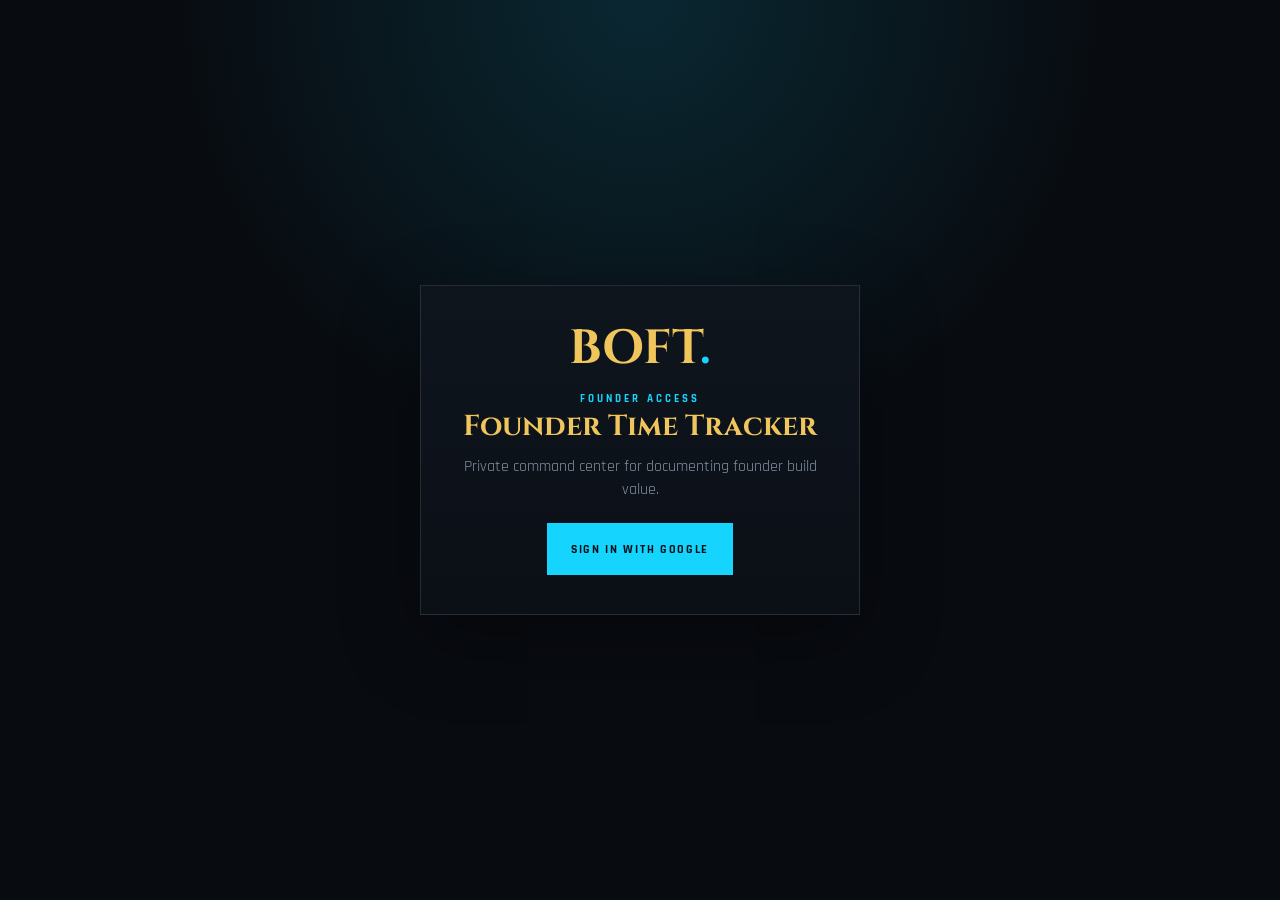
<file: founder-time/index.html>
<!DOCTYPE html>
<html lang="en">
<head>
<meta charset="UTF-8">
<meta name="viewport" content="width=device-width, initial-scale=1.0">
<title>BOFT Founder Time Tracker</title>
<script src="https://accounts.google.com/gsi/client"></script>
<link href="https://fonts.googleapis.com/css2?family=Cinzel:wght@400;600;700&family=Rajdhani:wght@400;500;600;700&display=swap" rel="stylesheet">
<link rel="stylesheet" href="/founder-time/styles.css">
</head>
<body>
<section class="login-screen" id="loginScreen">
  <div class="login-card">
    <div class="brand-mark">BOFT<span>.</span></div>
    <div class="section-label">Founder access</div>
    <h1>Founder Time Tracker</h1>
    <p>Private command center for documenting founder build value.</p>
    <button class="btn primary large" id="googleSignInBtn" type="button">Sign in with Google</button>
    <div class="login-error hidden" id="loginError">Access restricted to martinc@boftbuild.com.</div>
  </div>
</section>

<div class="app-shell hidden" id="appShell">
  <nav class="topbar">
    <a class="brand" href="/">
      BOFT<span>.</span>
    </a>
    <div class="topbar-title">
      <strong>Founder Time Tracker</strong>
      <span>Track the hours. Measure the build. Document the value.</span>
    </div>
    <div class="topbar-actions">
      <span class="signed-user" id="signedUser"></span>
      <button class="btn outline" id="syncBtn">Sync</button>
      <button class="btn outline" id="exportJsonBtn">Export JSON</button>
      <button class="btn outline" id="exportCsvBtn">Export CSV</button>
      <button class="btn outline" id="logoutBtn">Logout</button>
    </div>
  </nav>

  <main class="page">
    <section class="command-header">
      <div>
        <div class="section-label">Developer command center</div>
        <h1>BOFT Founder Time Tracker</h1>
      </div>
      <label class="rate-control">
        Internal hourly rate
        <input type="number" min="0" step="1" id="hourlyRateInput" value="75">
      </label>
    </section>

    <section class="status-grid" id="dashboardCards"></section>

    <section class="work-grid">
      <form class="panel start-panel" id="startForm">
        <div class="panel-head">
          <div>
            <div class="section-label">New session</div>
            <h2>Start Session</h2>
          </div>
          <button class="btn primary large" type="submit" id="startBtn">Start Session</button>
        </div>

        <label class="field">
          Project
          <input id="projectInput" value="BOFT System" required>
        </label>

        <div class="field-row">
          <label class="field">
            Module
            <select id="moduleInput" required></select>
          </label>
          <label class="field">
            Category
            <select id="categoryInput" required></select>
          </label>
        </div>

        <label class="field">
          What are you working on?
          <textarea id="noteInput" rows="4"></textarea>
        </label>
      </form>

      <section class="panel timer-panel" id="timerPanel">
        <div>
          <div class="section-label" id="timerState">System idle</div>
          <div class="timer-value" id="timerValue">0m</div>
        </div>
        <div class="active-meta" id="activeMeta"></div>
        <p id="activeNote">Start a focused work session to begin tracking founder value.</p>
        <button class="btn gold large hidden" id="endBtn">End Session</button>
      </section>
    </section>

    <section class="panel metrics-panel">
      <div class="panel-head">
        <div>
          <div class="section-label">Build value</div>
          <h2>Metrics Panel</h2>
        </div>
        <div class="metric-total">
          <strong id="totalHoursMetric">0h</strong>
          <span id="totalValueMetric">$0</span>
        </div>
      </div>
      <div class="metric-columns">
        <div class="metric-list">
          <h3>Hours by module</h3>
          <div id="moduleHours"></div>
        </div>
        <div class="metric-list">
          <h3>Hours by category</h3>
          <div id="categoryHours"></div>
        </div>
      </div>
      <div class="mini-grid">
        <article>
          <span>High impact hours</span>
          <strong id="highImpactHours">0h</strong>
        </article>
        <article>
          <span>Blocked hours</span>
          <strong id="blockedHours">0h</strong>
        </article>
      </div>
    </section>

    <section class="panel history-panel">
      <div class="panel-head">
        <div>
          <div class="section-label">Session log</div>
          <h2>History</h2>
        </div>
        <span class="sync-state" id="syncState">Local ready</span>
      </div>

      <div class="filters">
        <input type="date" id="filterDate">
        <select id="filterModule"><option value="">All modules</option></select>
        <select id="filterCategory"><option value="">All categories</option></select>
        <select id="filterImpact"><option value="">All impact</option></select>
        <select id="filterResult"><option value="">All results</option></select>
      </div>

      <div class="table-wrap">
        <table>
          <thead>
            <tr>
              <th>Date</th>
              <th>Start</th>
              <th>End</th>
              <th>Duration</th>
              <th>Project</th>
              <th>Module</th>
              <th>Category</th>
              <th>Result</th>
              <th>Impact</th>
              <th>Summary</th>
              <th>Internal value</th>
            </tr>
          </thead>
          <tbody id="historyBody"></tbody>
        </table>
      </div>
    </section>
  </main>
</div>

<div class="modal-overlay hidden" id="endModal">
  <form class="modal" id="endForm">
    <div class="modal-head">
      <div>
        <div class="section-label">Close session report</div>
        <h2>Document the value</h2>
      </div>
      <button class="modal-close" type="button" id="keepRunningBtn">×</button>
    </div>

    <div class="modal-grid">
      <label class="field">What was done?<textarea id="whatWasDone" rows="3" required></textarea></label>
      <label class="field">What changed?<textarea id="whatChanged" rows="3" required></textarea></label>
      <label class="field">Files/modules affected<textarea id="filesAffected" rows="3" required></textarea></label>
      <label class="field">Problems found<textarea id="problemsFound" rows="3" required></textarea></label>
      <label class="field">Solution or next step<textarea id="solutionOrNextStep" rows="3" required></textarea></label>
      <label class="field">Knowledge gained<textarea id="knowledgeGained" rows="3" required></textarea></label>
      <label class="field">Next action<textarea id="nextAction" rows="3" required></textarea></label>
      <label class="field">Result<select id="resultInput" required></select></label>
      <label class="field">Impact<select id="impactInput" required></select></label>
    </div>

    <div class="modal-actions">
      <button class="btn outline" type="button" id="cancelEndBtn">Keep Running</button>
      <button class="btn gold" type="submit">Complete Session</button>
    </div>
  </form>
</div>

<script src="/founder-time/app.js"></script>
</body>
</html>
</file>
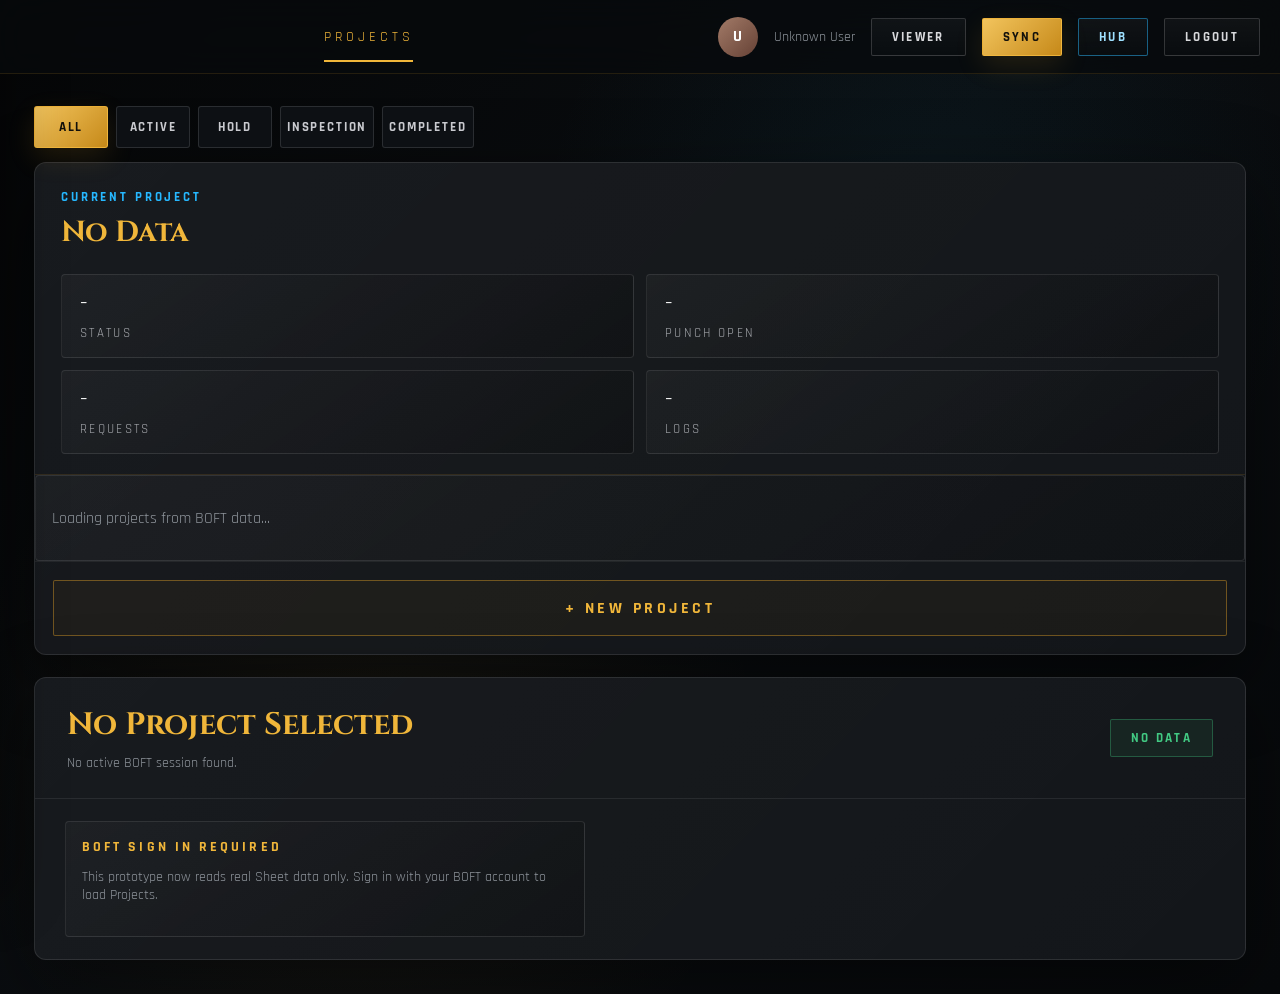
<file: Test/index.html>
<!DOCTYPE html>
<html lang="en">
<head>
  <meta charset="UTF-8">
  <meta name="viewport" content="width=device-width, initial-scale=1.0">
  <title>BOFT Projects Prototype HTML</title>
  <script src="https://accounts.google.com/gsi/client"></script>
  <link rel="preconnect" href="https://fonts.googleapis.com">
  <link rel="preconnect" href="https://fonts.gstatic.com" crossorigin>
  <link href="https://fonts.googleapis.com/css2?family=Cinzel:wght@600;700&family=Rajdhani:wght@500;600;700&display=swap" rel="stylesheet">
  <style>
    :root {
      --bg: #07090b;
      --panel: #101317;
      --panel-soft: #14181d;
      --panel-deep: #0b0e11;
      --line: rgba(205, 148, 36, 0.22);
      --line-cool: rgba(0, 174, 255, 0.26);
      --text: #f3eee3;
      --muted: #8e949b;
      --gold: #d89b26;
      --gold-bright: #f0b63a;
      --blue: #26b8ff;
      --green: #42c983;
      --red: #ff4c55;
      --shadow: 0 24px 80px rgba(0, 0, 0, 0.45);
    }

    * {
      box-sizing: border-box;
    }

    html,
    body {
      min-height: 100%;
      margin: 0;
      background:
        radial-gradient(circle at 72% 24%, rgba(23, 112, 142, 0.1), transparent 32%),
        radial-gradient(circle at 28% 76%, rgba(199, 146, 35, 0.08), transparent 34%),
        linear-gradient(135deg, #050607 0%, #0a0d10 48%, #07090b 100%);
      color: var(--text);
      font-family: "Rajdhani", Arial, sans-serif;
      font-size: 16px;
      letter-spacing: 0;
    }

    button,
    input {
      font: inherit;
    }

    button,
    .nav-item,
    .project-row,
    .quick-action,
    .task-card,
    .see-full,
    .location,
    .dots {
      cursor: pointer;
    }

    .app {
      display: grid;
      grid-template-columns: 224px 1fr;
      min-height: 100vh;
    }

    .sidebar {
      position: sticky;
      top: 0;
      height: 100vh;
      border-right: 1px solid rgba(216, 155, 38, 0.14);
      background:
        linear-gradient(180deg, rgba(18, 23, 28, 0.94), rgba(8, 10, 13, 0.97)),
        repeating-linear-gradient(90deg, rgba(255, 255, 255, 0.015) 0 1px, transparent 1px 8px);
      box-shadow: 16px 0 48px rgba(0, 0, 0, 0.26);
      display: flex;
      flex-direction: column;
      overflow: hidden;
    }

    .brand {
      height: 74px;
      display: flex;
      align-items: center;
      gap: 13px;
      padding: 0 25px;
      border-bottom: 1px solid rgba(216, 155, 38, 0.13);
    }

    .brand-mark {
      width: 33px;
      height: 33px;
      border: 2px solid var(--gold);
      clip-path: polygon(50% 0, 100% 28%, 100% 100%, 0 100%, 0 28%);
      position: relative;
    }

    .brand-mark:before {
      content: "";
      position: absolute;
      left: 9px;
      right: 9px;
      bottom: 6px;
      height: 12px;
      border: 1px solid var(--gold);
      border-bottom: 0;
    }

    .brand strong {
      font-family: "Cinzel", Georgia, serif;
      color: var(--gold-bright);
      font-size: 28px;
      letter-spacing: 0;
    }

    .nav-section {
      padding: 24px 0 12px;
      border-bottom: 1px solid rgba(255, 255, 255, 0.06);
    }

    .nav-label {
      color: #9aa1aa;
      font-size: 13px;
      font-weight: 700;
      letter-spacing: 0.22em;
      padding: 0 25px 12px;
      text-transform: uppercase;
    }

    .nav-item {
      min-height: 50px;
      display: flex;
      align-items: center;
      gap: 14px;
      color: #c4c5c7;
      padding: 0 26px;
      position: relative;
    }

    .nav-item.active {
      color: var(--gold-bright);
      background: linear-gradient(90deg, rgba(216, 155, 38, 0.12), transparent);
    }

    .nav-item.active:after {
      content: "";
      position: absolute;
      right: 0;
      top: 0;
      bottom: 0;
      width: 3px;
      background: var(--gold-bright);
    }

    .nav-icon {
      width: 22px;
      height: 22px;
      display: grid;
      place-items: center;
      border: 1px solid currentColor;
      border-radius: 3px;
      font-size: 12px;
      font-weight: 700;
    }

    .bubble {
      margin-left: auto;
      min-width: 22px;
      height: 22px;
      display: grid;
      place-items: center;
      border-radius: 50%;
      color: #111;
      background: var(--gold);
      font-size: 12px;
      font-weight: 800;
    }

    .sidebar-user {
      margin-top: auto;
      min-height: 78px;
      display: flex;
      align-items: center;
      gap: 13px;
      padding: 0 24px;
      border-top: 1px solid rgba(255, 255, 255, 0.06);
    }

    .avatar {
      width: 40px;
      height: 40px;
      border-radius: 50%;
      display: grid;
      place-items: center;
      color: #fff;
      background: linear-gradient(135deg, #a37b68, #654135);
      font-weight: 800;
    }

    .role-small,
    .subtle {
      color: var(--muted);
      font-size: 14px;
    }

    .workspace {
      min-width: 0;
      display: flex;
      flex-direction: column;
    }

    .topbar {
      height: 74px;
      display: flex;
      align-items: center;
      border-bottom: 1px solid rgba(216, 155, 38, 0.14);
      background: rgba(8, 10, 13, 0.74);
      backdrop-filter: blur(18px);
      padding: 0 38px;
    }

    .page-title {
      margin: 0 auto;
      color: var(--gold-bright);
      font-size: 14px;
      letter-spacing: 0.28em;
      text-transform: uppercase;
      position: relative;
    }

    .page-title:after {
      content: "";
      position: absolute;
      left: 0;
      right: 0;
      bottom: -16px;
      height: 2px;
      background: var(--gold-bright);
    }

    .top-actions {
      display: flex;
      align-items: center;
      gap: 16px;
    }

    .pill,
    .btn {
      min-height: 38px;
      border: 1px solid rgba(255, 255, 255, 0.16);
      background: linear-gradient(180deg, rgba(255, 255, 255, 0.04), rgba(255, 255, 255, 0.01));
      color: #d8d9dc;
      padding: 0 20px;
      text-transform: uppercase;
      font-size: 13px;
      font-weight: 800;
      letter-spacing: 0.18em;
      border-radius: 2px;
    }

    .btn.gold,
    .filter.active {
      color: #12100b;
      border-color: rgba(242, 182, 58, 0.82);
      background: linear-gradient(135deg, #f2c45d, #c68919);
      box-shadow: 0 10px 28px rgba(216, 155, 38, 0.14);
    }

    .btn.blue {
      color: #9ee0ff;
      border-color: rgba(38, 184, 255, 0.48);
    }

    .btn.green {
      color: var(--green);
      border-color: rgba(66, 201, 131, 0.32);
      background: rgba(66, 201, 131, 0.08);
    }

    .content {
      display: grid;
      grid-template-columns: 520px minmax(0, 1fr);
      gap: 22px;
      padding: 32px 34px 34px;
    }

    .left-panel,
    .project-panel {
      border: 1px solid rgba(255, 255, 255, 0.1);
      background:
        linear-gradient(135deg, rgba(255, 255, 255, 0.035), rgba(255, 255, 255, 0.01)),
        var(--panel);
      border-radius: 12px;
      box-shadow: var(--shadow);
      overflow: hidden;
    }

    .filters {
      display: flex;
      gap: 8px;
      margin-bottom: 14px;
    }

    .filter {
      height: 42px;
      min-width: 74px;
      border: 1px solid rgba(255, 255, 255, 0.12);
      background: #0d1014;
      color: #c9cacf;
      border-radius: 3px;
      font-size: 13px;
      font-weight: 800;
      letter-spacing: 0.14em;
      text-transform: uppercase;
    }

    .current-project {
      padding: 26px 26px 20px;
      border-bottom: 1px solid rgba(216, 155, 38, 0.14);
    }

    .eyebrow {
      color: var(--blue);
      font-size: 13px;
      font-weight: 800;
      letter-spacing: 0.22em;
      text-transform: uppercase;
    }

    h1,
    h2,
    h3 {
      margin: 0;
      font-family: "Cinzel", Georgia, serif;
      color: var(--gold-bright);
      letter-spacing: 0;
    }

    .current-project h2 {
      margin-top: 8px;
      font-size: 29px;
    }

    .mini-stats {
      margin-top: 22px;
      display: grid;
      grid-template-columns: repeat(2, minmax(0, 1fr));
      gap: 12px;
    }

    .mini-stat,
    .metric,
    .quick-action,
    .kanban-column,
    .task-card,
    .link-box {
      border: 1px solid rgba(255, 255, 255, 0.1);
      background: linear-gradient(145deg, rgba(255, 255, 255, 0.035), rgba(0, 0, 0, 0.22));
      border-radius: 4px;
    }

    .mini-stat {
      padding: 16px 18px;
      min-height: 78px;
    }

    .stat-value {
      font-size: 24px;
      color: #fff;
      line-height: 1;
    }

    .stat-label {
      margin-top: 10px;
      color: #a6a8ad;
      font-size: 13px;
      letter-spacing: 0.18em;
      text-transform: uppercase;
    }

    .project-list {
      max-height: 610px;
      overflow: hidden;
      border-bottom: 1px solid rgba(255, 255, 255, 0.06);
    }

    .project-row {
      min-height: 136px;
      padding: 21px 32px;
      border-bottom: 1px solid rgba(255, 255, 255, 0.06);
      display: grid;
      grid-template-columns: 1fr auto;
      gap: 12px;
      align-items: center;
      position: relative;
      background: linear-gradient(90deg, rgba(255, 255, 255, 0.025), transparent);
    }

    .project-row.active {
      border-top: 1px solid var(--line);
      border-bottom: 1px solid var(--line);
      background: linear-gradient(90deg, rgba(216, 155, 38, 0.1), rgba(255, 255, 255, 0.02));
    }

    .project-row:before {
      content: "";
      position: absolute;
      left: 0;
      top: 0;
      bottom: 0;
      width: 3px;
      background: rgba(66, 201, 131, 0.58);
    }

    .project-row.active:before {
      background: var(--gold-bright);
    }

    .project-row h3 {
      font-size: 24px;
      margin-bottom: 7px;
    }

    .restricted {
      display: inline-block;
      margin-top: 12px;
      color: #44f29a;
      font-weight: 700;
    }

    .chevron {
      color: #fff;
      font-size: 27px;
    }

    .new-project {
      margin: 18px;
      width: calc(100% - 36px);
      height: 56px;
      color: var(--gold-bright);
      border: 1px solid rgba(216, 155, 38, 0.45);
      background: rgba(216, 155, 38, 0.04);
      border-radius: 2px;
      text-transform: uppercase;
      letter-spacing: 0.22em;
      font-weight: 800;
    }

    .project-header {
      display: flex;
      justify-content: space-between;
      gap: 20px;
      align-items: center;
      padding: 26px 32px;
      border-bottom: 1px solid rgba(255, 255, 255, 0.08);
    }

    .project-header h1 {
      font-size: 31px;
      margin-bottom: 8px;
    }

    .location {
      color: var(--blue);
      text-decoration: underline;
      text-underline-offset: 3px;
    }

    .project-header-actions {
      display: flex;
      align-items: center;
      gap: 14px;
      flex-wrap: wrap;
      justify-content: flex-end;
    }

    .dots {
      width: 32px;
      height: 38px;
      display: grid;
      place-items: center;
      color: #d7d7d7;
      font-size: 24px;
    }

    .project-body {
      padding: 22px 30px 22px;
    }

    .metrics {
      display: grid;
      grid-template-columns: repeat(4, minmax(0, 1fr));
      gap: 18px;
      margin-bottom: 24px;
    }

    .metric {
      min-height: 122px;
      padding: 20px;
      position: relative;
      overflow: hidden;
    }

    .metric:after {
      content: "";
      position: absolute;
      right: 20px;
      top: 22px;
      width: 74px;
      height: 52px;
      opacity: 0.38;
      background-image: radial-gradient(currentColor 1px, transparent 1px);
      background-size: 8px 8px;
    }

    .metric.status {
      border-color: rgba(66, 201, 131, 0.28);
      color: var(--blue);
    }

    .metric.punch {
      border-color: rgba(255, 76, 85, 0.32);
      color: var(--red);
    }

    .metric.request {
      border-color: rgba(216, 155, 38, 0.32);
      color: var(--gold);
    }

    .metric.logs {
      border-color: rgba(255, 255, 255, 0.12);
      color: #4c6071;
    }

    .metric-name {
      color: #aeb2b6;
      font-size: 13px;
      font-weight: 800;
      letter-spacing: 0.18em;
      text-transform: uppercase;
    }

    .metric-number {
      color: #fff;
      font-size: 27px;
      margin-top: 10px;
      line-height: 1;
    }

    .metric-note {
      color: #a3a7aa;
      margin-top: 12px;
    }

    .dot {
      width: 7px;
      height: 7px;
      display: inline-block;
      border-radius: 50%;
      margin-left: 8px;
      vertical-align: middle;
    }

    .dot.green {
      background: var(--green);
    }

    .dot.red {
      background: var(--red);
    }

    .dot.gold {
      background: var(--gold-bright);
    }

    .quick-actions {
      display: grid;
      grid-template-columns: repeat(5, minmax(0, 1fr));
      gap: 13px;
      margin-bottom: 28px;
    }

    .quick-action {
      min-height: 78px;
      display: grid;
      grid-template-columns: 38px 1fr 28px;
      align-items: center;
      gap: 12px;
      padding: 14px 16px;
    }

    .quick-icon {
      width: 30px;
      height: 30px;
      display: grid;
      place-items: center;
      border: 1px solid rgba(255, 255, 255, 0.42);
      color: #cfd5da;
      border-radius: 3px;
      font-weight: 800;
    }

    .quick-action strong {
      display: block;
      color: var(--blue);
      font-size: 13px;
      letter-spacing: 0.16em;
      text-transform: uppercase;
    }

    .quick-action span {
      display: block;
      margin-top: 4px;
      color: var(--gold-bright);
      font-size: 18px;
      font-weight: 700;
    }

    .plus {
      width: 26px;
      height: 26px;
      border-radius: 50%;
      border: 1px solid var(--gold-bright);
      color: var(--gold-bright);
      display: grid;
      place-items: center;
      font-size: 20px;
      line-height: 1;
    }

    .main-tabs,
    .ops-tabs {
      display: flex;
      border: 1px solid rgba(255, 255, 255, 0.12);
      margin-bottom: 24px;
      overflow-x: auto;
    }

    .main-tabs button,
    .ops-tabs button {
      min-width: 148px;
      height: 46px;
      color: #c9cacf;
      border: 0;
      border-right: 1px solid rgba(255, 255, 255, 0.12);
      background: rgba(255, 255, 255, 0.015);
      text-transform: uppercase;
      letter-spacing: 0.2em;
      font-size: 13px;
      font-weight: 800;
      position: relative;
    }

    .main-tabs button.active,
    .ops-tabs button.active {
      color: var(--gold-bright);
    }

    .main-tabs button.active:after,
    .ops-tabs button.active:after {
      content: "";
      position: absolute;
      left: 0;
      right: 0;
      bottom: 0;
      height: 2px;
      background: var(--gold-bright);
    }

    .operations-header {
      display: grid;
      grid-template-columns: 1fr 150px;
      gap: 18px;
      align-items: center;
      margin-bottom: 24px;
    }

    .operations-header h2 {
      color: var(--blue);
      font-family: "Rajdhani", Arial, sans-serif;
      font-size: 17px;
      letter-spacing: 0.25em;
      text-transform: uppercase;
    }

    .link-box {
      height: 45px;
      display: flex;
      align-items: center;
      color: #8f969e;
      padding: 0 18px;
      grid-column: 1 / 2;
    }

    .share-stack {
      grid-row: 1 / span 2;
      grid-column: 2;
      display: grid;
      gap: 12px;
    }

    .section-bar {
      display: flex;
      align-items: center;
      justify-content: space-between;
      gap: 16px;
      border-top: 1px solid rgba(255, 255, 255, 0.08);
      padding-top: 14px;
      margin-bottom: 12px;
    }

    .section-title {
      color: var(--gold-bright);
      font-weight: 800;
      letter-spacing: 0.24em;
      text-transform: uppercase;
    }

    .view-controls {
      display: flex;
      gap: 8px;
    }

    .icon-btn {
      min-width: 58px;
      height: 39px;
      color: var(--blue);
      border: 1px solid rgba(38, 184, 255, 0.38);
      background: rgba(38, 184, 255, 0.04);
      border-radius: 3px;
      font-size: 23px;
    }

    .icon-btn.active {
      color: var(--gold-bright);
      border-color: var(--gold-bright);
      background: rgba(216, 155, 38, 0.08);
    }

    .kanban {
      display: grid;
      grid-template-columns: repeat(3, minmax(0, 1fr));
      gap: 18px;
    }

    .kanban-column {
      min-height: 352px;
      padding: 18px 18px 14px;
    }

    .kanban-column.pending {
      border-color: rgba(216, 155, 38, 0.36);
      background: linear-gradient(145deg, rgba(216, 155, 38, 0.11), rgba(0, 0, 0, 0.16));
    }

    .kanban-column.progress {
      border-color: rgba(38, 184, 255, 0.36);
      background: linear-gradient(145deg, rgba(38, 184, 255, 0.09), rgba(0, 0, 0, 0.16));
    }

    .kanban-column.done {
      border-color: rgba(66, 201, 131, 0.36);
      background: linear-gradient(145deg, rgba(66, 201, 131, 0.1), rgba(0, 0, 0, 0.16));
    }

    .column-title {
      display: flex;
      align-items: center;
      justify-content: space-between;
      margin-bottom: 16px;
      color: var(--gold-bright);
      font-size: 17px;
      font-weight: 800;
      letter-spacing: 0.18em;
      text-transform: uppercase;
    }

    .progress .column-title {
      color: var(--blue);
    }

    .done .column-title {
      color: var(--green);
    }

    .spin {
      width: 22px;
      height: 22px;
      border-radius: 50%;
      border: 2px dotted currentColor;
    }

    .task-card {
      min-height: 76px;
      padding: 13px 16px;
      margin-bottom: 10px;
      box-shadow: inset 0 1px 0 rgba(255, 255, 255, 0.04);
    }

    .task-name {
      color: #fff;
      font-size: 17px;
      margin-bottom: 6px;
    }

    .task-meta {
      display: flex;
      justify-content: space-between;
      gap: 12px;
      color: #9ba0a5;
      font-size: 14px;
    }

    .priority {
      color: #d9d9dd;
      text-transform: uppercase;
      letter-spacing: 0.14em;
      font-size: 12px;
      white-space: nowrap;
    }

    .add-row {
      border: 0;
      background: transparent;
      color: #eee;
      padding: 10px 0 0;
      font-size: 17px;
    }

    .see-full {
      width: 100%;
      height: 50px;
      margin-top: 22px;
      color: var(--blue);
      border: 1px solid rgba(38, 184, 255, 0.32);
      background: rgba(38, 184, 255, 0.035);
      border-radius: 3px;
      text-transform: uppercase;
      letter-spacing: 0.22em;
      font-weight: 800;
    }

    .prototype-toast {
      position: fixed;
      right: 28px;
      bottom: 28px;
      z-index: 100;
      min-width: 240px;
      max-width: 360px;
      padding: 16px 18px;
      border: 1px solid rgba(38, 184, 255, 0.42);
      background: rgba(8, 11, 15, 0.96);
      color: #dff5ff;
      box-shadow: 0 20px 50px rgba(0, 0, 0, 0.42);
      transform: translateY(18px);
      opacity: 0;
      pointer-events: none;
      transition: opacity 0.18s ease, transform 0.18s ease;
      text-transform: uppercase;
      letter-spacing: 0.12em;
      font-size: 13px;
      font-weight: 800;
    }

    .prototype-toast.show {
      opacity: 1;
      transform: translateY(0);
    }

    .prototype-modal {
      position: fixed;
      inset: 0;
      z-index: 99;
      display: none;
      align-items: center;
      justify-content: center;
      padding: 24px;
      background: rgba(0, 0, 0, 0.68);
      backdrop-filter: blur(8px);
    }

    .prototype-modal.show {
      display: flex;
    }

    .prototype-modal-card {
      width: min(760px, 100%);
      max-height: 82vh;
      overflow: auto;
      border: 1px solid rgba(216, 155, 38, 0.42);
      background: linear-gradient(145deg, rgba(18, 22, 27, 0.98), rgba(8, 10, 13, 0.98));
      box-shadow: 0 28px 80px rgba(0, 0, 0, 0.55);
    }

    .prototype-modal-head {
      min-height: 72px;
      display: flex;
      align-items: center;
      justify-content: space-between;
      gap: 18px;
      padding: 0 24px;
      border-bottom: 1px solid rgba(216, 155, 38, 0.22);
    }

    .prototype-modal-title {
      color: var(--gold-bright);
      font-family: "Cinzel", Georgia, serif;
      font-size: 22px;
    }

    .prototype-modal-close {
      width: 42px;
      height: 42px;
      color: #aeb2b6;
      border: 1px solid rgba(255, 255, 255, 0.18);
      background: transparent;
      font-size: 24px;
    }

    .prototype-modal-body {
      padding: 24px;
    }

    .prototype-detail-grid {
      display: grid;
      grid-template-columns: repeat(2, minmax(0, 1fr));
      gap: 12px;
    }

    .prototype-detail {
      border: 1px solid rgba(255, 255, 255, 0.1);
      background: rgba(255, 255, 255, 0.025);
      padding: 14px 16px;
    }

    .prototype-detail-label {
      color: var(--gold-bright);
      font-size: 12px;
      font-weight: 800;
      letter-spacing: 0.18em;
      text-transform: uppercase;
      margin-bottom: 6px;
    }

    .prototype-detail-value {
      color: var(--text);
      font-size: 17px;
    }

    .module-grid {
      display: grid;
      grid-template-columns: repeat(2, minmax(0, 1fr));
      gap: 14px;
    }

    .module-card,
    .module-row,
    .module-empty {
      border: 1px solid rgba(255, 255, 255, 0.1);
      background: linear-gradient(145deg, rgba(255, 255, 255, 0.032), rgba(0, 0, 0, 0.18));
      border-radius: 4px;
      padding: 16px;
    }

    .module-empty {
      color: var(--muted);
      min-height: 86px;
      display: grid;
      align-items: center;
    }

    .module-title {
      color: var(--gold-bright);
      font-size: 14px;
      font-weight: 800;
      letter-spacing: 0.22em;
      text-transform: uppercase;
      margin-bottom: 12px;
    }

    .module-row {
      display: grid;
      grid-template-columns: minmax(0, 1fr) auto;
      gap: 14px;
      align-items: center;
      margin-bottom: 10px;
    }

    .module-row-title {
      color: #fff;
      font-size: 17px;
      font-weight: 700;
    }

    .module-row-meta {
      color: var(--muted);
      font-size: 14px;
      margin-top: 4px;
    }

    .chip {
      display: inline-flex;
      align-items: center;
      min-height: 24px;
      padding: 0 9px;
      border: 1px solid rgba(255, 255, 255, 0.14);
      color: #d9d9dd;
      background: rgba(255, 255, 255, 0.035);
      font-size: 12px;
      font-weight: 800;
      letter-spacing: 0.12em;
      text-transform: uppercase;
      white-space: nowrap;
    }

    .chip.green {
      color: var(--green);
      border-color: rgba(66, 201, 131, 0.35);
      background: rgba(66, 201, 131, 0.08);
    }

    .chip.gold {
      color: var(--gold-bright);
      border-color: rgba(216, 155, 38, 0.35);
      background: rgba(216, 155, 38, 0.08);
    }

    .chip.red {
      color: var(--red);
      border-color: rgba(255, 76, 85, 0.35);
      background: rgba(255, 76, 85, 0.08);
    }

    .doc-section,
    .photo-section {
      border: 1px solid rgba(216, 155, 38, 0.18);
      padding: 16px;
      margin-bottom: 14px;
      background: rgba(255, 255, 255, 0.018);
    }

    .photo-grid {
      display: grid;
      grid-template-columns: repeat(auto-fill, minmax(112px, 1fr));
      gap: 10px;
    }

    .photo-tile {
      aspect-ratio: 1;
      overflow: hidden;
      border: 1px solid rgba(38, 184, 255, 0.2);
      background: var(--panel-deep);
    }

    .photo-tile img {
      width: 100%;
      height: 100%;
      object-fit: cover;
      display: block;
    }

    .timeline-list {
      display: grid;
      gap: 10px;
    }

    .timeline-item {
      border-left: 2px solid var(--gold-bright);
      padding: 12px 14px;
      background: rgba(255, 255, 255, 0.025);
    }

    @media (max-width: 1280px) {
      .content {
        grid-template-columns: 1fr;
      }

      .sidebar {
        position: fixed;
        transform: translateX(-100%);
      }

      .app {
        grid-template-columns: 1fr;
      }

      .topbar {
        padding: 0 20px;
      }
    }

    @media (max-width: 820px) {
      .content {
        padding: 18px;
      }

      .metrics,
      .quick-actions,
      .kanban {
        grid-template-columns: 1fr;
      }

      .project-header,
      .section-bar,
      .operations-header {
        grid-template-columns: 1fr;
        align-items: stretch;
      }

      .share-stack,
      .link-box {
        grid-column: auto;
        grid-row: auto;
      }

      .project-header {
        flex-direction: column;
        align-items: flex-start;
      }
    }
  </style>
</head>
<body>
  <div class="app">
    <aside class="sidebar">
      <div class="brand">
        <div class="brand-mark"></div>
        <strong>BOFT.</strong>
      </div>

      <nav class="nav-section">
        <div class="nav-label">Main</div>
        <div class="nav-item"><span class="nav-icon">D</span><span>Dashboard</span></div>
        <div class="nav-item active"><span class="nav-icon">P</span><span>Projects</span></div>
        <div class="nav-item"><span class="nav-icon">$</span><span>Finance</span></div>
        <div class="nav-item"><span class="nav-icon">C</span><span>Crew</span></div>
        <div class="nav-item"><span class="nav-icon">F</span><span>Fleet</span></div>
        <div class="nav-item"><span class="nav-icon">K</span><span>Calendar</span></div>
        <div class="nav-item"><span class="nav-icon">R</span><span>Reports</span></div>
      </nav>

      <nav class="nav-section">
        <div class="nav-label">Management</div>
        <div class="nav-item"><span class="nav-icon">Q</span><span>Requests</span></div>
        <div class="nav-item"><span class="nav-icon">I</span><span>Inspections</span></div>
        <div class="nav-item"><span class="nav-icon">O</span><span>Documents</span></div>
        <div class="nav-item"><span class="nav-icon">M</span><span>Messages</span><span class="bubble">3</span></div>
        <div class="nav-item"><span class="nav-icon">T</span><span>Timesheets</span></div>
      </nav>

      <nav class="nav-section">
        <div class="nav-label">Settings</div>
        <div class="nav-item"><span class="nav-icon">S</span><span>Settings</span></div>
        <div class="nav-item"><span class="nav-icon">U</span><span>Users</span></div>
        <div class="nav-item"><span class="nav-icon">B</span><span>Company</span></div>
        <div class="nav-item"><span class="nav-icon">N</span><span>Integrations</span></div>
      </nav>

      <div class="sidebar-user">
        <div class="avatar">-</div>
        <div>
          <div>Loading User</div>
          <div class="role-small">Loading Role</div>
        </div>
      </div>
    </aside>

    <main class="workspace">
      <header class="topbar">
        <div class="page-title">Projects</div>
        <div class="top-actions">
          <div class="avatar">-</div>
          <span class="subtle">Loading User</span>
          <button class="pill">Loading Role</button>
          <button class="btn gold">Sync</button>
          <button class="btn blue">Hub</button>
          <button class="pill">Logout</button>
        </div>
      </header>

      <section class="content">
        <div>
          <div class="filters">
            <button class="filter active">All</button>
            <button class="filter">Active</button>
            <button class="filter">Hold</button>
            <button class="filter">Inspection</button>
            <button class="filter">Completed</button>
          </div>

          <aside class="left-panel">
            <div class="current-project">
              <div class="eyebrow">Current Project</div>
              <h2>Loading</h2>
              <div class="mini-stats">
                <div class="mini-stat">
                  <div class="stat-value">-</div>
                  <div class="stat-label">Status</div>
                </div>
                <div class="mini-stat">
                  <div class="stat-value">-</div>
                  <div class="stat-label">Punch Open</div>
                </div>
                <div class="mini-stat">
                  <div class="stat-value">-</div>
                  <div class="stat-label">Requests</div>
                </div>
                <div class="mini-stat">
                  <div class="stat-value">-</div>
                  <div class="stat-label">Logs</div>
                </div>
              </div>
            </div>

            <div class="project-list">
              <div class="module-empty">Loading projects from BOFT data...</div>
            </div>

            <button class="new-project">+ New Project</button>
          </aside>
        </div>

        <section class="project-panel">
          <div class="project-header">
            <div>
              <h1>Loading Project</h1>
              <div class="subtle">Waiting for BOFT data</div>
            </div>
            <div class="project-header-actions">
              <button class="btn green">Loading</button>
              <button class="btn gold">+ Request</button>
              <button class="btn blue">Edit</button>
              <div class="dots">...</div>
            </div>
          </div>

          <div class="project-body">
            <div class="module-empty">Loading project data from BOFT...</div>
          </div>
        </section>
      </section>
    </main>
  </div>
  <div class="prototype-toast" id="prototypeToast"></div>
  <div class="prototype-modal" id="prototypeModal">
    <div class="prototype-modal-card">
      <div class="prototype-modal-head">
        <div class="prototype-modal-title" id="prototypeModalTitle">Prototype</div>
        <button class="prototype-modal-close" type="button" onclick="closePrototypeModal()">&times;</button>
      </div>
      <div class="prototype-modal-body" id="prototypeModalBody"></div>
    </div>
  </div>
  <script>
    const CLIENT_ID = '139648063899-tq9arpo1817e20a1qtmm5dm0jl35u4sm.apps.googleusercontent.com';
    const ALLOWED_DOMAIN = 'boftbuild.com';
    const URL_PARAMS = new URLSearchParams(location.search);
    const API_URL = URL_PARAMS.get('apiUrl') || (location.pathname.includes('/macros/s/') ? location.href.split('?')[0] : '/api/proxy');
    let ACCESS_TOKEN = URL_PARAMS.get('token') || URL_PARAMS.get('credential') || sessionStorage.getItem('boft_token') || localStorage.getItem('boft_token') || '';
    let gsiClient = null;
    let CURRENT_ROLE = URL_PARAMS.get('role') || sessionStorage.getItem('boft_role') || localStorage.getItem('boft_role') || 'Viewer';
    let CURRENT_USER = {};
    try {
      CURRENT_USER = JSON.parse(URL_PARAMS.get('user') || sessionStorage.getItem('boft_user') || localStorage.getItem('boft_user') || '{}');
    } catch (err) {
      CURRENT_USER = {};
    }

    let prototypeProjects = [];
    let prototypeOpsByProject = {};
    let prototypeRequestsByProject = {};
    let prototypePhotosByProject = {};
    let selectedProjectId = '';
    let selectedFilter = 'all';
    let activeMainTab = 'Operations';
    let activeOpsTab = 'Punch List';

    const emptyOps = Object.freeze({
      punchItems: [],
      dailyLogs: [],
      trackingItems: [],
      inspectionItems: []
    });

    function esc(value) {
      return String(value || '').replace(/[&<>"']/g, ch => ({
        '&': '&amp;',
        '<': '&lt;',
        '>': '&gt;',
        '"': '&quot;',
        "'": '&#39;'
      })[ch]);
    }

    function showPrototypeToast(message) {
      const toast = document.getElementById('prototypeToast');
      if (!toast) return;
      toast.textContent = message;
      toast.classList.add('show');
      clearTimeout(showPrototypeToast.timer);
      showPrototypeToast.timer = setTimeout(() => toast.classList.remove('show'), 2200);
    }

    function showPrototypeModal(title, bodyHtml) {
      const modal = document.getElementById('prototypeModal');
      const titleEl = document.getElementById('prototypeModalTitle');
      const bodyEl = document.getElementById('prototypeModalBody');
      if (!modal || !titleEl || !bodyEl) return;
      titleEl.textContent = title;
      bodyEl.innerHTML = bodyHtml;
      modal.classList.add('show');
    }

    function projectLink(project) {
      return location.origin
        ? location.origin + '/projects?project=' + encodeURIComponent(project && project.id || '')
        : 'https://www.boftbuild.com/projects?project=' + encodeURIComponent(project && project.id || '');
    }

    function formatMoney(value) {
      const n = Number(value || 0);
      if (!n) return '-';
      return '$' + n.toLocaleString();
    }

    function chipClass(status) {
      const raw = String(status || '').toLowerCase();
      if (raw.includes('done') || raw.includes('complete') || raw.includes('approved') || raw.includes('active') || raw.includes('on site')) return 'green';
      if (raw.includes('reject') || raw.includes('missing') || raw.includes('incomplete')) return 'red';
      return 'gold';
    }

    function activeClass(label, active) {
      return label === active ? ' class="active"' : '';
    }

    function currentOps(project) {
      return prototypeOpsByProject[project && project.id] || emptyOps;
    }

    function currentRequests(project) {
      return prototypeRequestsByProject[project && project.id] || [];
    }

    function closePrototypeModal() {
      const modal = document.getElementById('prototypeModal');
      if (modal) modal.classList.remove('show');
    }

    function comingSoon(label) {
      showPrototypeModal('Coming Soon', `
        <div class="prototype-detail">
          <div class="prototype-detail-label">${esc(label || 'Module')}</div>
          <div class="prototype-detail-value">This area is only a placeholder in this prototype. It is not connected yet.</div>
        </div>
      `);
    }

    function normalizeStatus(status) {
      const value = String(status || 'Active').trim();
      return value === 'On Hold' ? 'Hold' : value;
    }

    function cityState(project) {
      return [project.city, project.state].filter(Boolean).join(', ');
    }

    function projectMapUrl(project) {
      const target = project.mapsUrl || project.address || cityState(project);
      if (!target) return '#';
      return /^https?:\/\//i.test(target) ? target : 'https://www.google.com/maps/search/?api=1&query=' + encodeURIComponent(target);
    }

    function userFirstName() {
      const name = CURRENT_USER.name || CURRENT_USER.email || '';
      return String(name).split(/\s+/)[0] || '';
    }

    async function apiGet(action, params = {}) {
      if (!ACCESS_TOKEN) throw new Error('No session token found');
      const qs = new URLSearchParams({ action, token: ACCESS_TOKEN, ...params }).toString();
      const response = await fetch(API_URL + '?' + qs, {
        headers: { Authorization: 'Bearer ' + ACCESS_TOKEN }
      });
      const data = await response.json();
      if (data.error || data.code === 403) throw new Error(data.error || 'Unauthorized');
      return data;
    }

    async function fetchGoogleUserInfo(accessToken) {
      const response = await fetch('https://www.googleapis.com/oauth2/v3/userinfo', {
        headers: { Authorization: 'Bearer ' + accessToken }
      });
      if (!response.ok) throw new Error('Google userinfo failed: ' + response.status);
      return response.json();
    }

    async function fetchRoleWithToken(accessToken, user = {}) {
      const qs = new URLSearchParams({
        action: 'getUserRole',
        token: accessToken,
        name: user.name || ''
      }).toString();
      const response = await fetch(API_URL + '?' + qs, {
        headers: { Authorization: 'Bearer ' + accessToken }
      });
      const data = await response.json();
      if (data.error || data.code === 403) throw new Error(data.error || 'Role access denied');
      return data;
    }

    function persistPrototypeSession(token, user = {}) {
      ACCESS_TOKEN = token || ACCESS_TOKEN;
      CURRENT_USER = { ...CURRENT_USER, ...user };
      const expiresAt = Date.now() + 3500 * 1000;
      sessionStorage.setItem('boft_token', ACCESS_TOKEN);
      sessionStorage.setItem('boft_token_exp', String(expiresAt));
      localStorage.setItem('boft_token', ACCESS_TOKEN);
      localStorage.setItem('boft_token_exp', String(expiresAt));
      sessionStorage.setItem('boft_user', JSON.stringify(CURRENT_USER));
      localStorage.setItem('boft_user', JSON.stringify(CURRENT_USER));
    }

    function decodeJwtPayload(token) {
      try {
        const payload = token.split('.')[1];
        return JSON.parse(atob(payload.replace(/-/g, '+').replace(/_/g, '/')));
      } catch (err) {
        return {};
      }
    }

    async function resolveCurrentRole() {
      if (!ACCESS_TOKEN) return;
      try {
        const data = await apiGet('getUserRole', { email: CURRENT_USER.email || '' });
        if (data && data.role) {
          CURRENT_ROLE = data.role;
          sessionStorage.setItem('boft_role', CURRENT_ROLE);
          localStorage.setItem('boft_role', CURRENT_ROLE);
        }
      } catch (err) {
        // Keep the role already stored, if any.
      }
    }

    function renderSignInShell(message) {
      renderEmptyProjectShell(message || 'Sign in to load BOFT project data.');
      const body = document.querySelector('.project-body');
      if (body) {
        body.innerHTML = `
          <div class="module-card" style="max-width:520px;">
            <div class="module-title">BOFT Sign In Required</div>
            <div class="module-row-meta" style="margin-bottom:16px;">This prototype now reads real Sheet data only. Sign in with your BOFT account to load Projects.</div>
            <div id="prototypeGoogleSignIn"></div>
          </div>
        `;
      }
      window.setTimeout(initPrototypeGoogleSignIn, 100);
    }

    function initPrototypeGoogleSignIn() {
      const target = document.getElementById('prototypeGoogleSignIn');
      if (!target || !window.google || !google.accounts || !google.accounts.oauth2) return;
      gsiClient = google.accounts.oauth2.initTokenClient({
        client_id: CLIENT_ID,
        scope: 'openid email profile https://www.googleapis.com/auth/spreadsheets https://www.googleapis.com/auth/drive',
        callback: async response => {
          try {
            if (!response.access_token) throw new Error('No Google access token returned');
            const user = await fetchGoogleUserInfo(response.access_token);
            const email = user.email || '';
            if (!email || email.split('@')[1] !== ALLOWED_DOMAIN) {
              showPrototypeToast('BOFT account required');
              return;
            }
            persistPrototypeSession(response.access_token, user);
            const roleInfo = await fetchRoleWithToken(response.access_token, user);
            CURRENT_ROLE = roleInfo.role || 'Viewer';
            sessionStorage.setItem('boft_role', CURRENT_ROLE);
            localStorage.setItem('boft_role', CURRENT_ROLE);
            await loadPrototypeData();
          } catch (err) {
            renderSignInShell('Sign in failed: ' + (err.message || err));
          }
        }
      });
      target.innerHTML = '';
      const button = document.createElement('button');
      button.type = 'button';
      button.className = 'btn gold';
      button.textContent = 'Sign In With Google';
      button.onclick = () => gsiClient && gsiClient.requestAccessToken();
      target.appendChild(button);
    }

    async function loadPrototypeData() {
      hydrateTopUser();
      bindFilters();
      bindStaticPrototypeActions();

      if (!ACCESS_TOKEN) {
        renderSignInShell('No active BOFT session found.');
        return;
      }

      await resolveCurrentRole();
      hydrateTopUser();

      try {
        const data = await apiGet('projects');
        prototypeProjects = (data.projects || []).map(project => ({
          ...project,
          status: normalizeStatus(project.status)
        }));
      } catch (err) {
        prototypeProjects = [];
        const detail = err && err.message ? err.message : String(err || 'Unknown error');
        renderEmptyProjectShell('Could not load BOFT project data: ' + detail);
        showPrototypeToast('Could not load BOFT project data');
        return;
      }

      selectedProjectId = prototypeProjects[0] ? prototypeProjects[0].id : '';
      renderPrototypeProjects();
      if (selectedProjectId) await openPrototypeProject(selectedProjectId);
      else renderEmptyProjectShell('No project data available from BOFT.');
    }

    function bindStaticPrototypeActions() {
      if (document.body.dataset.prototypeEventsBound === 'yes') return;
      document.body.dataset.prototypeEventsBound = 'yes';

      document.addEventListener('click', event => {
        const modal = event.target.closest('#prototypeModal');
        if (event.target.id === 'prototypeModal') closePrototypeModal();
        if (modal && event.target.id !== 'prototypeModal') return;

        const navItem = event.target.closest('.nav-item');
        if (navItem) {
          const label = navItem.textContent.trim().replace(/\d+$/, '').trim();
          if (!navItem.classList.contains('active')) comingSoon(label);
          return;
        }

        const newProject = event.target.closest('.new-project');
        if (newProject) {
          comingSoon('New Project');
          return;
        }

        const topButton = event.target.closest('.top-actions button');
        if (topButton) {
          const label = topButton.textContent.trim();
          if (label === 'Sync') {
            showPrototypeToast('Syncing prototype data');
            loadPrototypeData();
          } else {
            comingSoon(label);
          }
          return;
        }

        const quickAction = event.target.closest('.quick-action');
        if (quickAction) {
          const title = quickAction.querySelector('strong')?.textContent || 'Action';
          const action = quickAction.querySelector('span')?.textContent || '';
          comingSoon(title + (action ? ' - ' + action : ''));
          return;
        }

        const mainTab = event.target.closest('.main-tabs button');
        if (mainTab) {
          const label = mainTab.textContent.trim();
          activeMainTab = label;
          renderProjectShell(getSelectedProject());
          return;
        }

        const opsTab = event.target.closest('.ops-tabs button');
        if (opsTab) {
          const label = opsTab.textContent.trim();
          activeOpsTab = label;
          renderProjectShell(getSelectedProject());
          return;
        }

        const iconButton = event.target.closest('.icon-btn');
        if (iconButton) {
          document.querySelectorAll('.icon-btn').forEach(btn => btn.classList.remove('active'));
          iconButton.classList.add('active');
          if (iconButton.textContent.trim() !== '▦') comingSoon('List View');
          else showPrototypeToast('Kanban view active');
          return;
        }

        const shareButton = event.target.closest('.share-stack .btn');
        if (shareButton) {
          const label = shareButton.textContent.trim();
          if (label === 'Copy') copyPrototypeLink();
          else showPrototypeToast('Share link ready');
          return;
        }

        const docOpen = event.target.closest('[data-doc-url]');
        if (docOpen) {
          window.open(docOpen.dataset.docUrl, '_blank');
          return;
        }

        const photoOpen = event.target.closest('[data-photo-url]');
        if (photoOpen) {
          window.open(photoOpen.dataset.photoUrl, '_blank');
          return;
        }

        const detailRow = event.target.closest('[data-prototype-detail]');
        if (detailRow) {
          showPrototypeModal(detailRow.dataset.prototypeTitle || 'Details', detailRow.dataset.prototypeDetail);
          return;
        }

        const headerButton = event.target.closest('.project-header-actions .btn, .section-bar .btn, .add-row');
        if (headerButton) {
          const label = headerButton.textContent.trim();
          if (label === 'Active' || label === 'Hold' || label === 'Inspection' || label === 'Completed') {
            showPrototypeToast('Status preview only');
          } else {
            comingSoon(label);
          }
          return;
        }

        const taskCard = event.target.closest('.task-card[data-punch-id]');
        if (taskCard) {
          openPunchItemDetail(taskCard.dataset.punchId);
          return;
        }

        const seeFull = event.target.closest('.see-full');
        if (seeFull) {
          openFullPunchList();
          return;
        }
      });
    }

    function hydrateTopUser() {
      const name = CURRENT_USER.name || CURRENT_USER.email || 'Unknown User';
      document.querySelectorAll('.avatar').forEach(el => {
        el.textContent = String(name).trim().charAt(0).toUpperCase() || 'T';
      });

      const topName = document.querySelector('.top-actions .subtle');
      if (topName) topName.textContent = name;

      const topRole = document.querySelector('.top-actions .pill');
      if (topRole) topRole.textContent = CURRENT_ROLE;

      const sidebarName = document.querySelector('.sidebar-user > div:last-child > div:first-child');
      if (sidebarName) sidebarName.textContent = name;

      const sidebarRole = document.querySelector('.sidebar-user .role-small');
      if (sidebarRole) sidebarRole.textContent = CURRENT_ROLE;
    }

    function bindFilters() {
      document.querySelectorAll('.filter').forEach(button => {
        button.addEventListener('click', () => {
          const label = button.textContent.trim();
          selectedFilter = label === 'All' ? 'all' : label;
          document.querySelectorAll('.filter').forEach(item => item.classList.remove('active'));
          button.classList.add('active');
          renderPrototypeProjects();
        });
      });
    }

    function projectSummary(project) {
      if (!project) return { openPunch: 0, donePunch: 0, pendingRequests: 0, approvedRequests: 0, dailyLogs: [] };
      const ops = currentOps(project);
      const requests = currentRequests(project);
      const punchItems = ops.punchItems || [];
      const dailyLogs = ops.dailyLogs || [];
      const openPunch = punchItems.filter(item => item.status !== 'Done').length;
      const donePunch = punchItems.filter(item => item.status === 'Done').length;
      const pendingRequests = requests.filter(item => ['Pending', 'Ordered'].includes(item.status || 'Pending')).length;
      const approvedRequests = requests.filter(item => item.status === 'Approved').length;
      return { openPunch, donePunch, pendingRequests, approvedRequests, dailyLogs };
    }

    function renderCurrentProjectSummary(project) {
      const box = document.querySelector('.current-project');
      if (!box || !project) return;
      const summary = projectSummary(project);
      box.innerHTML = `
        <div class="eyebrow">Current Project</div>
        <h2>${esc(project.name || 'Project')}</h2>
        <div class="mini-stats">
          <div class="mini-stat">
            <div class="stat-value">${esc(project.status || 'Active')}</div>
            <div class="stat-label">Status</div>
          </div>
          <div class="mini-stat">
            <div class="stat-value">${summary.openPunch}</div>
            <div class="stat-label">Punch Open</div>
          </div>
          <div class="mini-stat">
            <div class="stat-value">${summary.pendingRequests}</div>
            <div class="stat-label">Requests</div>
          </div>
          <div class="mini-stat">
            <div class="stat-value">${summary.dailyLogs.length}</div>
            <div class="stat-label">Logs</div>
          </div>
        </div>
      `;
    }

    function renderPrototypeProjects() {
      const list = document.querySelector('.project-list');
      if (!list) return;

      const filtered = selectedFilter === 'all'
        ? prototypeProjects
        : prototypeProjects.filter(project => normalizeStatus(project.status) === selectedFilter);

      if (!filtered.length) {
        list.innerHTML = '<div class="project-row"><div><h3>No Projects</h3><div class="subtle">Nothing found for this status.</div></div></div>';
        return;
      }

      list.innerHTML = filtered.map(project => {
        const selected = project.id === selectedProjectId ? ' active' : '';
        const city = cityState(project);
        return `
          <div class="project-row${selected}" data-project-id="${esc(project.id)}">
            <div>
              <h3>${esc(project.name || 'Untitled')}</h3>
              <div class="subtle">${esc(project.client || 'No client')}${city ? ' - ' + esc(city) : ''}</div>
              <span class="restricted">${esc(project.status || 'Active')}</span>
            </div>
            <div class="subtle">${esc(project.startDate || project.endDate || '')}</div>
            <div class="chevron">&rsaquo;</div>
          </div>
        `;
      }).join('');

      list.querySelectorAll('.project-row[data-project-id]').forEach(row => {
        row.addEventListener('click', () => openPrototypeProject(row.dataset.projectId));
      });
    }

    async function openPrototypeProject(projectId) {
      const project = prototypeProjects.find(item => item.id === projectId) || prototypeProjects[0];
      if (!project) return;
      selectedProjectId = project.id;
      renderPrototypeProjects();
      renderCurrentProjectSummary(project);
      renderProjectShell(project);

      await loadProjectDetails(project);
      renderCurrentProjectSummary(project);
      renderProjectShell(project);
      renderPunchKanban(project);
    }

    async function loadProjectDetails(project) {
      if (!project || prototypeOpsByProject[project.id]) return;
      try {
        const [opsData, requestData] = await Promise.all([
          apiGet('projectOperations', { projectId: project.id }),
          apiGet('projectMaterialRequests', { projectId: project.id })
        ]);
        prototypeOpsByProject[project.id] = {
          punchItems: opsData.punchItems || [],
          dailyLogs: opsData.dailyLogs || [],
          trackingItems: opsData.trackingItems || [],
          inspectionItems: opsData.inspectionItems || []
        };
        prototypeRequestsByProject[project.id] = requestData.requests || [];
        prototypePhotosByProject[project.id] = await loadProjectPhotos(project);
      } catch (err) {
        prototypeOpsByProject[project.id] = { punchItems: [], dailyLogs: [], trackingItems: [], inspectionItems: [] };
        prototypeRequestsByProject[project.id] = [];
        prototypePhotosByProject[project.id] = {};
        showPrototypeToast('Could not load project details');
      }
    }

    async function loadProjectPhotos(project) {
      if (!project || !project.driveFolderId) return {};
      const phases = [
        { key: 'before', name: '01_Antes', label: 'Before' },
        { key: 'progress', name: '02_Proceso', label: 'In Progress' },
        { key: 'complete', name: '03_Terminado', label: 'Complete' }
      ];
      const photos = {};
      await Promise.all(phases.map(async phase => {
        try {
          const data = await apiGet('projectPhotos', { folderId: project.driveFolderId, phase: phase.name });
          photos[phase.key] = data.photos || [];
        } catch (err) {
          photos[phase.key] = [];
        }
      }));
      return photos;
    }

    function renderProjectShell(project) {
      if (!project) return;
      const header = document.querySelector('.project-header');
      const city = cityState(project);

      if (header) {
        header.innerHTML = `
          <div>
            <h1>${esc(project.name || 'Project')}</h1>
            <div class="subtle">${esc(project.client || '')}${city ? ' - <a class="location" href="' + esc(projectMapUrl(project)) + '" target="_blank">' + esc(city) + '</a>' : ''}</div>
          </div>
          <div class="project-header-actions">
            <button class="btn green">${esc(project.status || 'Active')}</button>
            <button class="btn gold">+ Request</button>
            <button class="btn blue">Edit</button>
            <div class="dots">...</div>
          </div>
        `;
      }

      const body = document.querySelector('.project-body');
      if (body) body.innerHTML = renderProjectBody(project);
    }

    function renderEmptyProjectShell(message) {
      const header = document.querySelector('.project-header');
      const body = document.querySelector('.project-body');
      const summary = document.querySelector('.current-project');
      if (header) {
        header.innerHTML = `
          <div>
            <h1>No Project Selected</h1>
            <div class="subtle">${esc(message || 'No project data available.')}</div>
          </div>
          <div class="project-header-actions">
            <button class="btn green">No Data</button>
          </div>
        `;
      }
      if (body) body.innerHTML = `<div class="module-empty">${esc(message || 'No project data available.')}</div>`;
      if (summary) {
        summary.innerHTML = `
          <div class="eyebrow">Current Project</div>
          <h2>No Data</h2>
          <div class="mini-stats">
            <div class="mini-stat"><div class="stat-value">-</div><div class="stat-label">Status</div></div>
            <div class="mini-stat"><div class="stat-value">-</div><div class="stat-label">Punch Open</div></div>
            <div class="mini-stat"><div class="stat-value">-</div><div class="stat-label">Requests</div></div>
            <div class="mini-stat"><div class="stat-value">-</div><div class="stat-label">Logs</div></div>
          </div>
        `;
      }
    }

    function renderProjectBody(project) {
      return `
        ${renderProjectMetrics(project)}
        ${renderQuickActions()}
        ${renderMainTabs()}
        ${renderMainTabContent(project)}
      `;
    }

    function renderProjectMetrics(project) {
      const summary = projectSummary(project);
      const latestLog = summary.dailyLogs[0]
        ? (summary.dailyLogs[0].logDate || String(summary.dailyLogs[0].createdAt || '').slice(0, 10))
        : 'No daily log';
      return `
        <div class="metrics">
          <div class="metric status">
            <div class="metric-name">Status</div>
            <div class="metric-number">${esc(project.status || 'Active')}</div>
            <div class="metric-note">${esc(project.id || 'Project')} <span class="dot green"></span></div>
          </div>
          <div class="metric punch">
            <div class="metric-name">Punch Open</div>
            <div class="metric-number">${summary.openPunch}</div>
            <div class="metric-note">${summary.donePunch} done</div>
          </div>
          <div class="metric request">
            <div class="metric-name">Requests</div>
            <div class="metric-number">${summary.pendingRequests}</div>
            <div class="metric-note">${summary.approvedRequests} approved</div>
          </div>
          <div class="metric logs">
            <div class="metric-name">Daily Logs</div>
            <div class="metric-number">${summary.dailyLogs.length}</div>
            <div class="metric-note">${esc(latestLog)}</div>
          </div>
        </div>
      `;
    }

    function renderQuickActions() {
      return `
        <div class="quick-actions">
          <div class="quick-action"><div class="quick-icon">Q</div><div><strong>Request</strong><span>Create</span></div><div class="plus">+</div></div>
          <div class="quick-action"><div class="quick-icon">P</div><div><strong>Punch</strong><span>Add Item</span></div><div class="plus">+</div></div>
          <div class="quick-action"><div class="quick-icon">L</div><div><strong>Daily</strong><span>New Log</span></div><div></div></div>
          <div class="quick-action"><div class="quick-icon">U</div><div><strong>Photos</strong><span>Upload</span></div><div></div></div>
          <div class="quick-action"><div class="quick-icon">N</div><div><strong>Note</strong><span>Add</span></div><div></div></div>
        </div>
      `;
    }

    function renderMainTabs() {
      const tabs = ['Overview', 'Operations', 'Photos', 'Documents', 'Inspection', 'Timeline', 'Settings'];
      return '<div class="main-tabs">' + tabs.map(tab => `<button${activeClass(tab, activeMainTab)}>${tab}</button>`).join('') + '</div>';
    }

    function renderMainTabContent(project) {
      if (activeMainTab === 'Overview') return renderOverviewTab(project);
      if (activeMainTab === 'Photos') return renderPhotosTab(project);
      if (activeMainTab === 'Documents') return renderDocumentsTab(project);
      if (activeMainTab === 'Inspection') return renderInspectionTab(project);
      if (activeMainTab === 'Timeline') return renderTimelineTab(project);
      if (activeMainTab === 'Settings') return renderSettingsTab(project);
      return renderOperationsTab(project);
    }

    function renderOverviewTab(project) {
      const crew = Array.isArray(project.assignedCrew) ? project.assignedCrew : [];
      const assignedEmails = String(project.assignedEmails || '').split(',').map(v => v.trim()).filter(Boolean);
      const crewRows = crew.length ? crew.map(member => `
        <div class="module-row">
          <div>
            <div class="module-row-title">${esc(member.name || member.email || 'Crew Member')}</div>
            <div class="module-row-meta">${esc(member.email || '')}</div>
          </div>
          <span class="chip">${esc(member.role || 'Assigned')}</span>
        </div>
      `).join('') : assignedEmails.map(email => `
        <div class="module-row">
          <div><div class="module-row-title">${esc(email)}</div><div class="module-row-meta">Assigned crew</div></div>
          <span class="chip">Assigned</span>
        </div>
      `).join('');

      return `
        <div class="module-grid">
          <div class="module-card">
            <div class="module-title">Project Details</div>
            ${detailLine('Project ID', project.id)}
            ${detailLine('Client', project.client)}
            ${detailLine('City / State', cityState(project))}
            ${detailLine('Address', project.address)}
            ${detailLine('Start Date', project.startDate)}
            ${detailLine('Estimated End', project.endDate)}
            ${detailLine('Contract Value', formatMoney(project.contractValue))}
          </div>
          <div class="module-card">
            <div class="module-title">Crew</div>
            ${crewRows || '<div class="module-empty">No crew assigned.</div>'}
          </div>
          <div class="module-card">
            <div class="module-title">Scope</div>
            ${renderLongText(project.objective, 'No scope defined yet.')}
          </div>
          <div class="module-card">
            <div class="module-title">Notes</div>
            ${renderLongText(project.notes, 'No notes yet.')}
          </div>
        </div>
      `;
    }

    function detailLine(label, value) {
      return `
        <div class="module-row" style="grid-template-columns:150px 1fr;">
          <div class="module-row-meta">${esc(label)}</div>
          <div class="module-row-title" style="font-size:15px;">${esc(value || '-')}</div>
        </div>
      `;
    }

    function renderLongText(text, empty) {
      const lines = String(text || '').split('\n').map(line => line.trim()).filter(Boolean);
      if (!lines.length) return `<div class="module-empty">${esc(empty)}</div>`;
      if (lines.length === 1) return `<div class="module-row-meta" style="line-height:1.6;color:var(--text);">${esc(lines[0])}</div>`;
      return lines.map(line => `<div class="module-row-meta" style="line-height:1.5;color:var(--text);">- ${esc(line.replace(/^[-*]\s*/, ''))}</div>`).join('');
    }

    function renderOperationsTab(project) {
      return `
        <div class="operations-header">
          <h2>Project Operations</h2>
          <div class="share-stack">
            <button class="btn blue">Share Link</button>
            <button class="btn blue">Copy</button>
          </div>
          <div class="link-box">${esc(projectLink(project))}</div>
        </div>
        <div class="ops-tabs">
          ${['Punch List', 'Daily Log', 'Material Tracking', 'Tool Tracking'].map(tab => `<button${activeClass(tab, activeOpsTab)}>${tab}</button>`).join('')}
        </div>
        ${renderOpsTabContent(project)}
      `;
    }

    function renderOpsTabContent(project) {
      if (activeOpsTab === 'Daily Log') return renderDailyLogTab(project);
      if (activeOpsTab === 'Material Tracking') return renderTrackingTab(project, 'Material');
      if (activeOpsTab === 'Tool Tracking') return renderTrackingTab(project, 'Tool');
      return `
        <div class="section-bar">
          <div class="section-title">Punch List - ${esc(project.name || project.id)}</div>
          <div class="view-controls">
            <button class="btn blue">+ Add Item</button>
            <button class="icon-btn active">▦</button>
            <button class="icon-btn">☰</button>
          </div>
        </div>
        <div class="kanban">${renderPunchKanbanHtml(project)}</div>
        <button class="see-full">See Full Punch List &rsaquo;</button>
      `;
    }

    function renderDailyLogTab(project) {
      const logs = currentOps(project).dailyLogs || [];
      return `
        <div class="section-bar">
          <div class="section-title">Daily Log</div>
          <div class="view-controls"><button class="btn blue">New Log</button></div>
        </div>
        ${logs.length ? logs.map(log => `
          <div class="module-row">
            <div>
              <div class="module-row-title">${esc(log.logDate || String(log.createdAt || '').slice(0, 10) || 'Daily Log')}</div>
              <div class="module-row-meta">${esc(log.createdByName || log.createdByEmail || '')}</div>
              ${log.doneToday ? `<div class="module-row-meta"><strong>Work Done:</strong> ${esc(log.doneToday)}</div>` : ''}
              ${log.problems ? `<div class="module-row-meta"><strong>Problems:</strong> ${esc(log.problems)}</div>` : ''}
              ${log.tomorrowNotes ? `<div class="module-row-meta"><strong>Tomorrow:</strong> ${esc(log.tomorrowNotes)}</div>` : ''}
              ${log.safety ? `<div class="module-row-meta"><strong>Safety:</strong> ${esc(log.safety)}</div>` : ''}
            </div>
            <span class="chip green">Logged</span>
          </div>
        `).join('') : '<div class="module-empty">No daily logs yet.</div>'}
      `;
    }

    function renderTrackingTab(project, kind) {
      const tracking = (currentOps(project).trackingItems || []).filter(item => String(item.kind || '').toLowerCase() === kind.toLowerCase());
      const requests = kind === 'Material'
        ? currentRequests(project).filter(req => ['Material', 'Hardware', 'Lumber'].includes(String(req.category || req.type || 'Material')))
        : currentRequests(project).filter(req => String(req.category || req.type || '').toLowerCase() === 'tool');
      const rows = [
        ...tracking.map(item => ({ source: 'Tracking', ...item })),
        ...requests.map(item => ({ source: 'Request', kind, item: item.title || item.description || item.summary || item.type || 'Request', status: item.status || 'Pending', notes: item.description || item.notes || '', id: item.id }))
      ];
      return `
        <div class="section-bar">
          <div class="section-title">${kind} Tracking</div>
          <div class="view-controls"><button class="btn blue">Update</button></div>
        </div>
        ${rows.length ? rows.map(row => `
          <div class="module-row">
            <div>
              <div class="module-row-title">${esc(row.item || row.name || 'Item')}</div>
              <div class="module-row-meta">${esc(row.source)}${row.requiredQty ? ' - Required: ' + esc(row.requiredQty) : ''}${row.receivedQty ? ' - Received: ' + esc(row.receivedQty) : ''}</div>
              ${row.ownerCarrier ? `<div class="module-row-meta">Owner / Carrier: ${esc(row.ownerCarrier)}</div>` : ''}
              ${row.location ? `<div class="module-row-meta">Location: ${esc(row.location)}</div>` : ''}
              ${row.notes ? `<div class="module-row-meta">${esc(row.notes)}</div>` : ''}
            </div>
            <span class="chip ${chipClass(row.status)}">${esc(row.status || 'Pending')}</span>
          </div>
        `).join('') : `<div class="module-empty">No ${kind.toLowerCase()} tracking items yet.</div>`}
      `;
    }

    function renderInspectionTab(project) {
      const items = currentOps(project).inspectionItems || [];
      return `
        <div class="section-bar">
          <div class="section-title">Inspection</div>
          <div class="view-controls"><button class="btn blue">Add Item</button></div>
        </div>
        ${items.length ? items.map(item => `
          <div class="module-row">
            <div>
              <div class="module-row-title">${esc(item.description || 'Inspection item')}</div>
              <div class="module-row-meta">${esc([item.category || 'Inspection', item.floor || 'General', item.area || 'General'].filter(Boolean).join(' - '))}</div>
              ${item.comments ? `<div class="module-row-meta">${esc(item.comments)}</div>` : ''}
            </div>
            <span class="chip ${chipClass(item.status)}">${esc(item.status || 'Pending')}</span>
          </div>
        `).join('') : '<div class="module-empty">No inspection items yet.</div>'}
      `;
    }

    function renderPhotosTab(project) {
      const photos = prototypePhotosByProject[project.id] || {};
      const phases = [
        { key: 'before', label: 'Before' },
        { key: 'progress', label: 'In Progress' },
        { key: 'complete', label: 'Complete' }
      ];
      return phases.map(phase => {
        const items = photos[phase.key] || [];
        return `
          <div class="photo-section">
            <div class="module-title">${phase.label} (${items.length})</div>
            ${items.length ? `<div class="photo-grid">${items.map(photo => {
              const thumb = photo.id ? 'https://drive.google.com/thumbnail?id=' + encodeURIComponent(photo.id) + '&sz=w400' + (ACCESS_TOKEN ? '&access_token=' + encodeURIComponent(ACCESS_TOKEN) : '') : photo.thumbnailUrl || '';
              return `<div class="photo-tile" data-photo-url="${esc(photo.url || thumb)}"><img src="${esc(thumb || photo.thumbnailUrl || photo.url || '')}" alt="${esc(photo.name || 'Project photo')}" loading="lazy"></div>`;
            }).join('')}</div>` : '<div class="module-empty">No photos in this phase yet.</div>'}
          </div>
        `;
      }).join('');
    }

    function splitDocEntries(raw) {
      const entries = [];
      let buffer = '';
      String(raw || '').split(',').forEach(part => {
        const piece = part.trim();
        if (!piece) return;
        if (!buffer && /^https?:\/\//i.test(piece)) {
          entries.push(piece);
          return;
        }
        buffer = buffer ? buffer + ',' + piece : piece;
        if (buffer.includes('|')) {
          entries.push(buffer);
          buffer = '';
        }
      });
      if (buffer) entries.push(buffer);
      return entries;
    }

    function parseDocEntry(entry) {
      const raw = String(entry || '');
      const parts = raw.split('|');
      let name = parts.length >= 2 ? parts[0] : '';
      const url = parts.length >= 2 ? parts.slice(1).join('|') : raw;
      const categoryMatch = name.match(/^(Contracts|Plans|Permits|Change Orders|Warranty|Inspection)::(.+)$/i);
      const category = categoryMatch ? categoryMatch[1] : inferDocCategory(name, url);
      name = categoryMatch ? categoryMatch[2] : name;
      try { name = decodeURIComponent(name); } catch (err) {}
      return { category, name: name || 'Document', url };
    }

    function inferDocCategory(name, url) {
      const raw = String(name || '') + ' ' + String(url || '');
      if (/plan|layout|schedule|window/i.test(raw)) return 'Plans';
      if (/inspection|inspector/i.test(raw)) return 'Inspection';
      if (/permit/i.test(raw)) return 'Permits';
      if (/change\s*order/i.test(raw)) return 'Change Orders';
      if (/warranty/i.test(raw)) return 'Warranty';
      return 'Contracts';
    }

    function renderDocumentsTab(project) {
      const entries = splitDocEntries(project.contractFileUrl).map(parseDocEntry).filter(doc => doc.url);
      const groups = entries.reduce((acc, doc) => {
        (acc[doc.category] = acc[doc.category] || []).push(doc);
        return acc;
      }, {});
      const categories = ['Contracts', 'Plans', 'Permits', 'Change Orders', 'Warranty', 'Inspection'];
      return categories.map(category => {
        const docs = groups[category] || [];
        return `
          <div class="doc-section">
            <div class="module-title">${category} (${docs.length})</div>
            ${docs.length ? docs.map(doc => `
              <div class="module-row">
                <div>
                  <div class="module-row-title">${esc(doc.name)}</div>
                  <div class="module-row-meta">${esc(doc.url)}</div>
                </div>
                <button class="btn blue" data-doc-url="${esc(doc.url)}">Open</button>
              </div>
            `).join('') : '<div class="module-empty">No documents in this category.</div>'}
          </div>
        `;
      }).join('');
    }

    function renderTimelineTab(project) {
      const ops = currentOps(project);
      const events = [];
      (ops.punchItems || []).forEach(item => events.push({ title: item.description || 'Punch item', meta: 'Punch List - ' + (item.status || 'Pending'), date: item.updatedAt || item.completedAt || item.createdAt || '' }));
      (ops.dailyLogs || []).forEach(log => events.push({ title: log.doneToday || 'Daily Log', meta: 'Daily Log - ' + (log.createdByName || log.createdByEmail || ''), date: log.logDate || log.createdAt || '' }));
      (ops.trackingItems || []).forEach(item => events.push({ title: item.item || 'Tracking Item', meta: (item.kind || 'Tracking') + ' - ' + (item.status || 'Pending'), date: item.updatedAt || item.createdAt || '' }));
      currentRequests(project).forEach(req => events.push({ title: req.title || req.description || req.type || 'Request', meta: 'Request - ' + (req.status || 'Pending'), date: req.updatedAt || req.createdAt || '' }));
      (ops.inspectionItems || []).forEach(item => events.push({ title: item.description || 'Inspection Item', meta: 'Inspection - ' + (item.status || 'Pending'), date: item.updatedAt || item.createdAt || '' }));
      return `
        <div class="timeline-list">
          ${events.length ? events.map(event => `
            <div class="timeline-item">
              <div class="module-row-title">${esc(event.title)}</div>
              <div class="module-row-meta">${esc(event.meta)}${event.date ? ' - ' + esc(event.date) : ''}</div>
            </div>
          `).join('') : '<div class="module-empty">No timeline data yet.</div>'}
        </div>
      `;
    }

    function renderSettingsTab(project) {
      return `
        <div class="module-grid">
          <div class="module-card">
            <div class="module-title">Read Only Project Settings</div>
            ${detailLine('Project ID', project.id)}
            ${detailLine('Drive Folder ID', project.driveFolderId)}
            ${detailLine('Maps URL', project.mapsUrl)}
            ${detailLine('Assigned Emails', project.assignedEmails)}
          </div>
          <div class="module-card">
            <div class="module-title">Prototype Note</div>
            <div class="module-empty">Editing settings is disabled in this prototype. This screen is only reading live project data.</div>
          </div>
        </div>
      `;
    }

    function itemPriority(item) {
      const source = String(item.priority || item.comments || item.category || '').toLowerCase();
      if (source.includes('high') || source.includes('urgent')) return 'High';
      if (source.includes('low')) return 'Low';
      return 'Medium';
    }

    function priorityClass(priority) {
      if (priority === 'High') return 'red';
      if (priority === 'Low') return 'green';
      return 'gold';
    }

    function statusBucket(item) {
      const status = String(item.status || 'Pending').trim();
      if (status === 'Done') return 'done';
      if (status === 'In Progress') return 'progress';
      return 'pending';
    }

    function renderTaskCard(item) {
      const priority = itemPriority(item);
      return `
        <div class="task-card" data-punch-id="${esc(item.id || '')}">
          <div class="task-name">${esc(item.description || item.item || 'Punch item')}</div>
          <div class="task-meta">
            <span>${esc(item.area || item.floor || item.category || 'General')}</span>
            <span class="priority"><span class="dot ${priorityClass(priority)}"></span> ${priority}</span>
          </div>
        </div>
      `;
    }

    function renderPunchKanbanHtml(project) {
      const ops = currentOps(project);
      const items = ops.punchItems || [];
      const pending = items.filter(item => statusBucket(item) === 'pending');
      const progress = items.filter(item => statusBucket(item) === 'progress');
      const done = items.filter(item => statusBucket(item) === 'done');

      return `
        <div class="kanban-column pending">
          <div class="column-title"><span>Pending&nbsp;&nbsp;${pending.length}</span><span class="spin"></span></div>
          ${pending.slice(0, 3).map(renderTaskCard).join('') || '<div class="task-card"><div class="task-name">No pending items</div><div class="task-meta"><span>This project is clear</span></div></div>'}
          <button class="add-row">+ Add Item</button>
        </div>
        <div class="kanban-column progress">
          <div class="column-title"><span>In Progress&nbsp;&nbsp;${progress.length}</span><span class="spin"></span></div>
          ${progress.slice(0, 3).map(renderTaskCard).join('') || '<div class="task-card"><div class="task-name">No active items</div><div class="task-meta"><span>Nothing moving right now</span></div></div>'}
          <button class="add-row">+ Add Item</button>
        </div>
        <div class="kanban-column done">
          <div class="column-title"><span>Done&nbsp;&nbsp;${done.length}</span><span class="spin"></span></div>
          ${done.slice(0, 3).map(renderTaskCard).join('') || '<div class="task-card"><div class="task-name">No completed items</div><div class="task-meta"><span>Done list is empty</span></div></div>'}
          <button class="add-row">+ Add Item</button>
        </div>
      `;
    }

    function renderPunchKanban(project) {
      const container = document.querySelector('.kanban');
      if (!container || !project) return;
      container.innerHTML = renderPunchKanbanHtml(project);

      const sectionTitle = document.querySelector('.section-title');
      if (sectionTitle) sectionTitle.textContent = 'Punch List - ' + (project.name || project.id);
    }

    function getSelectedProject() {
      return prototypeProjects.find(project => project.id === selectedProjectId) || prototypeProjects[0] || null;
    }

    function getSelectedPunchItems() {
      const project = getSelectedProject();
      if (!project) return [];
      const ops = currentOps(project);
      return ops.punchItems || [];
    }

    function copyPrototypeLink() {
      const linkBox = document.querySelector('.link-box');
      const value = linkBox ? linkBox.textContent.trim() : '';
      if (!value) {
        showPrototypeToast('No link available');
        return;
      }
      if (navigator.clipboard && navigator.clipboard.writeText) {
        navigator.clipboard.writeText(value).then(() => {
          showPrototypeToast('Project link copied');
        }).catch(() => {
          showPrototypeToast('Copy blocked by browser');
        });
      } else {
        showPrototypeToast('Copy not available here');
      }
    }

    function openPunchItemDetail(id) {
      const item = getSelectedPunchItems().find(punch => String(punch.id || '') === String(id || ''));
      if (!item) {
        showPrototypeToast('Punch item not found');
        return;
      }
      showPrototypeModal(item.description || 'Punch Item', `
        <div class="prototype-detail-grid">
          <div class="prototype-detail">
            <div class="prototype-detail-label">Status</div>
            <div class="prototype-detail-value">${esc(item.status || 'Pending')}</div>
          </div>
          <div class="prototype-detail">
            <div class="prototype-detail-label">Category</div>
            <div class="prototype-detail-value">${esc(item.category || 'General')}</div>
          </div>
          <div class="prototype-detail">
            <div class="prototype-detail-label">Floor</div>
            <div class="prototype-detail-value">${esc(item.floor || 'General')}</div>
          </div>
          <div class="prototype-detail">
            <div class="prototype-detail-label">Area</div>
            <div class="prototype-detail-value">${esc(item.area || 'General')}</div>
          </div>
          <div class="prototype-detail">
            <div class="prototype-detail-label">Completed By</div>
            <div class="prototype-detail-value">${esc(item.completedByName || 'Not completed')}</div>
          </div>
          <div class="prototype-detail">
            <div class="prototype-detail-label">Completed At</div>
            <div class="prototype-detail-value">${esc(item.completedAt || 'Not completed')}</div>
          </div>
        </div>
        ${item.comments ? '<div class="prototype-detail" style="margin-top:12px;"><div class="prototype-detail-label">Comments</div><div class="prototype-detail-value">' + esc(item.comments) + '</div></div>' : ''}
      `);
    }

    function openFullPunchList() {
      const project = getSelectedProject();
      const items = getSelectedPunchItems();
      if (!project) return;
      if (!items.length) {
        showPrototypeModal('Punch List', '<div class="prototype-detail"><div class="prototype-detail-value">No punch items for this project.</div></div>');
        return;
      }

      const rows = items.map(item => {
        const priority = itemPriority(item);
        return `
          <div class="task-card" data-punch-id="${esc(item.id || '')}" onclick="openPunchItemDetail('${esc(item.id || '')}')" style="margin-bottom:10px;">
            <div class="task-name">${esc(item.description || 'Punch item')}</div>
            <div class="task-meta">
              <span>${esc(item.status || 'Pending')} - ${esc(item.floor || 'General')} / ${esc(item.area || 'General')}</span>
              <span class="priority"><span class="dot ${priorityClass(priority)}"></span> ${priority}</span>
            </div>
          </div>
        `;
      }).join('');

      showPrototypeModal('Punch List - ' + (project.name || project.id), rows);
    }

    document.addEventListener('DOMContentLoaded', loadPrototypeData);
  </script>
</body>
</html>
</file>
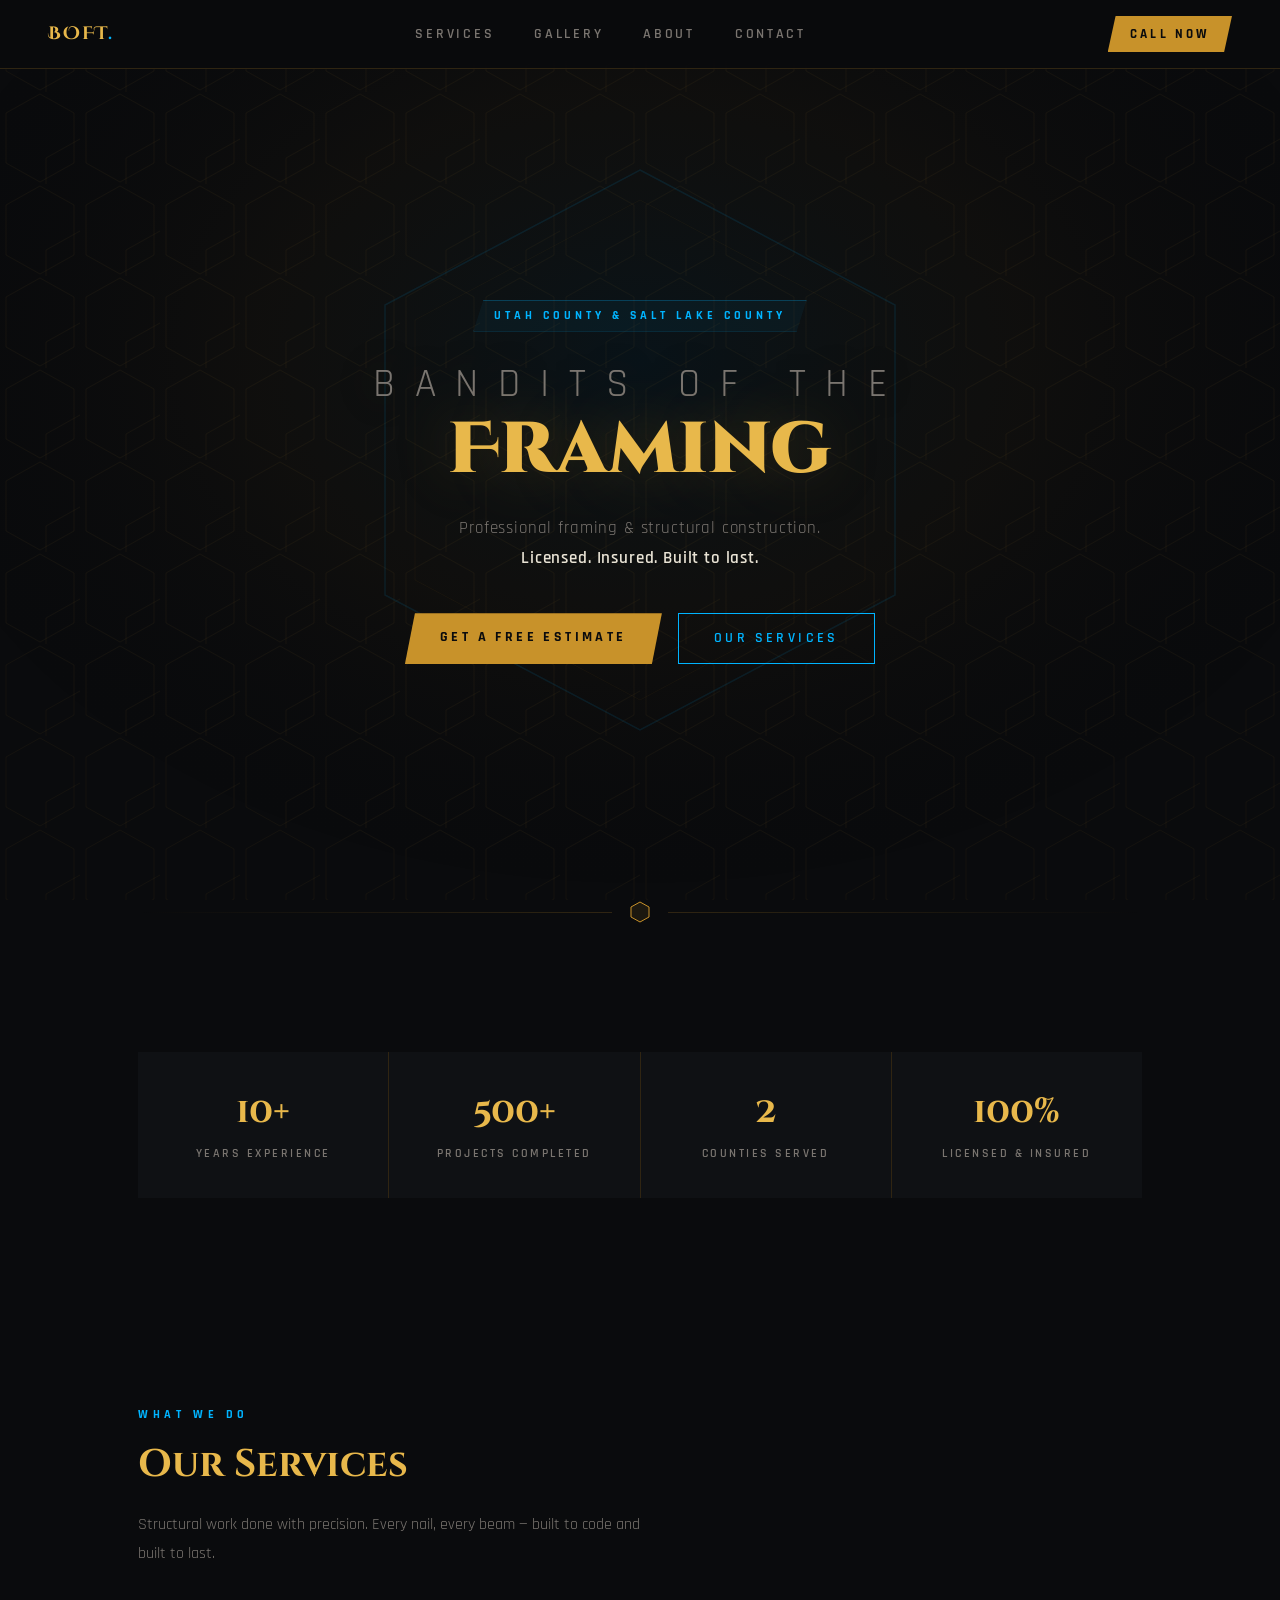
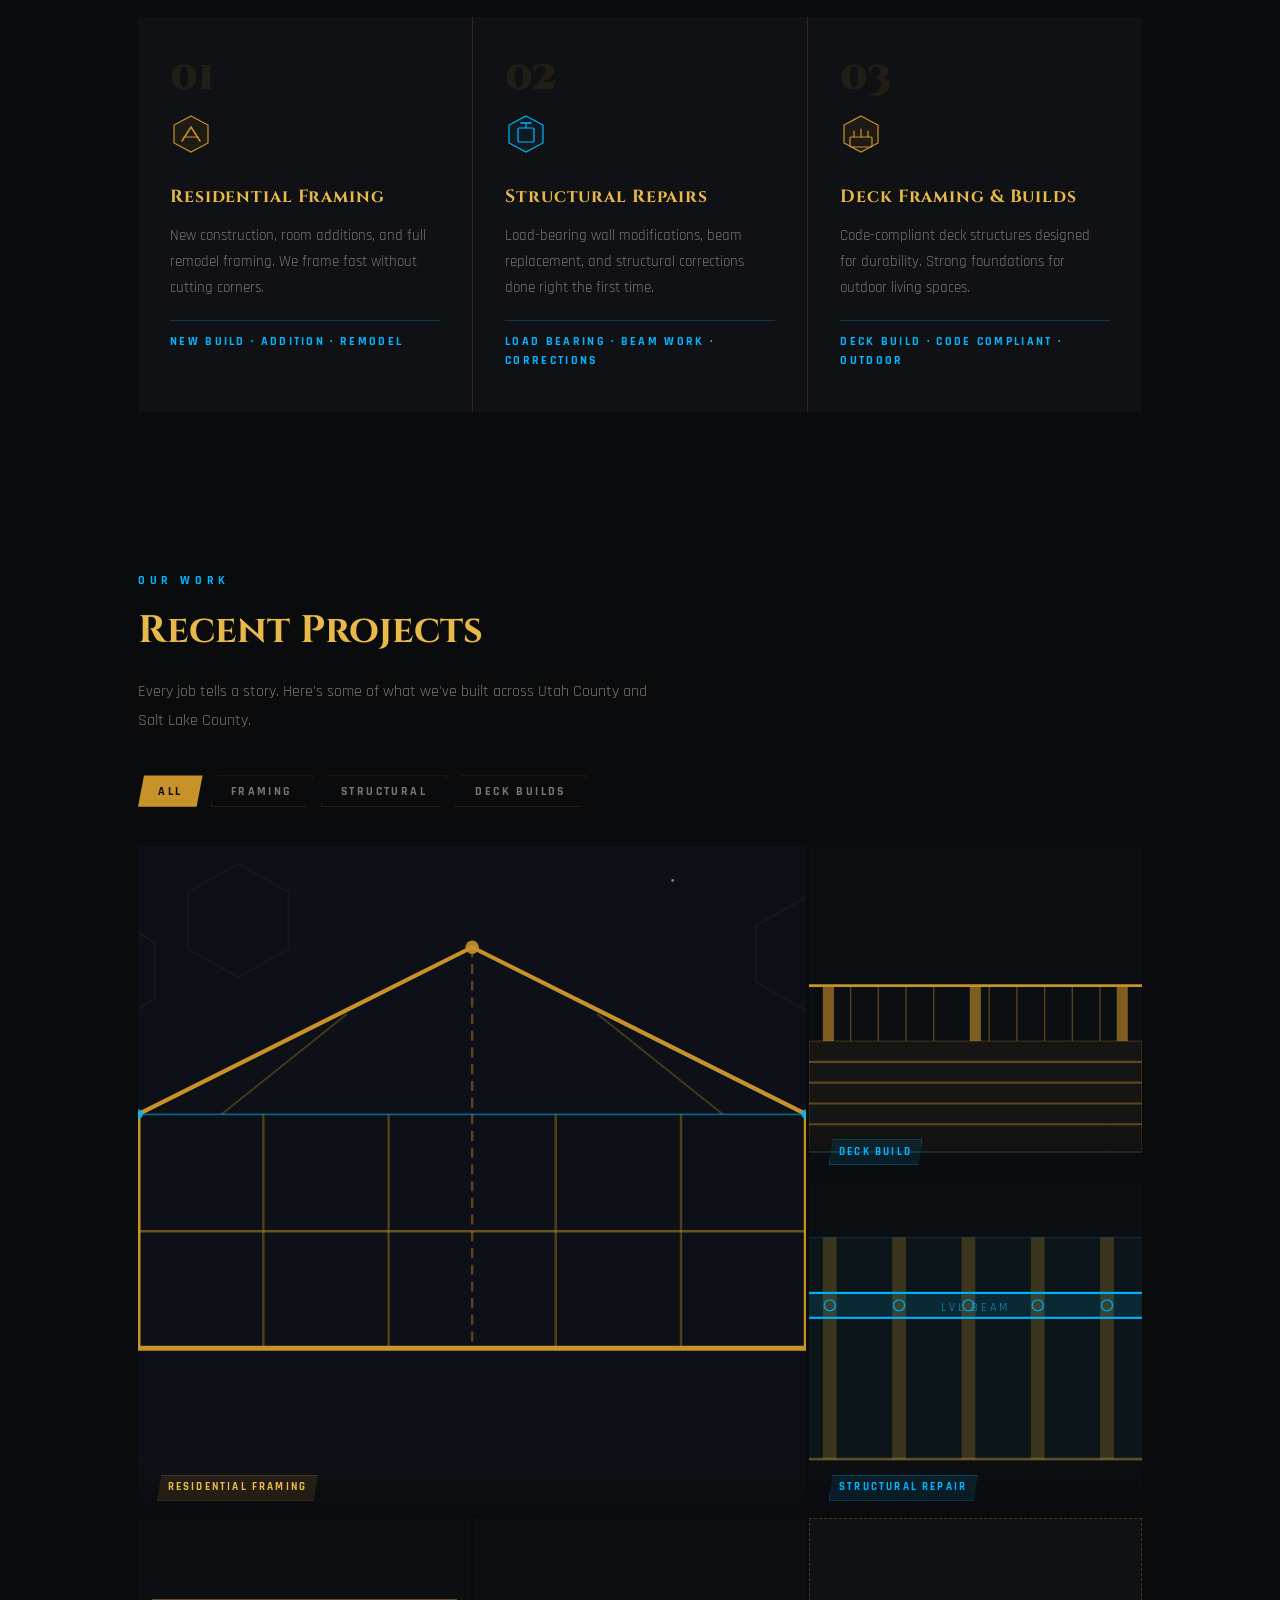
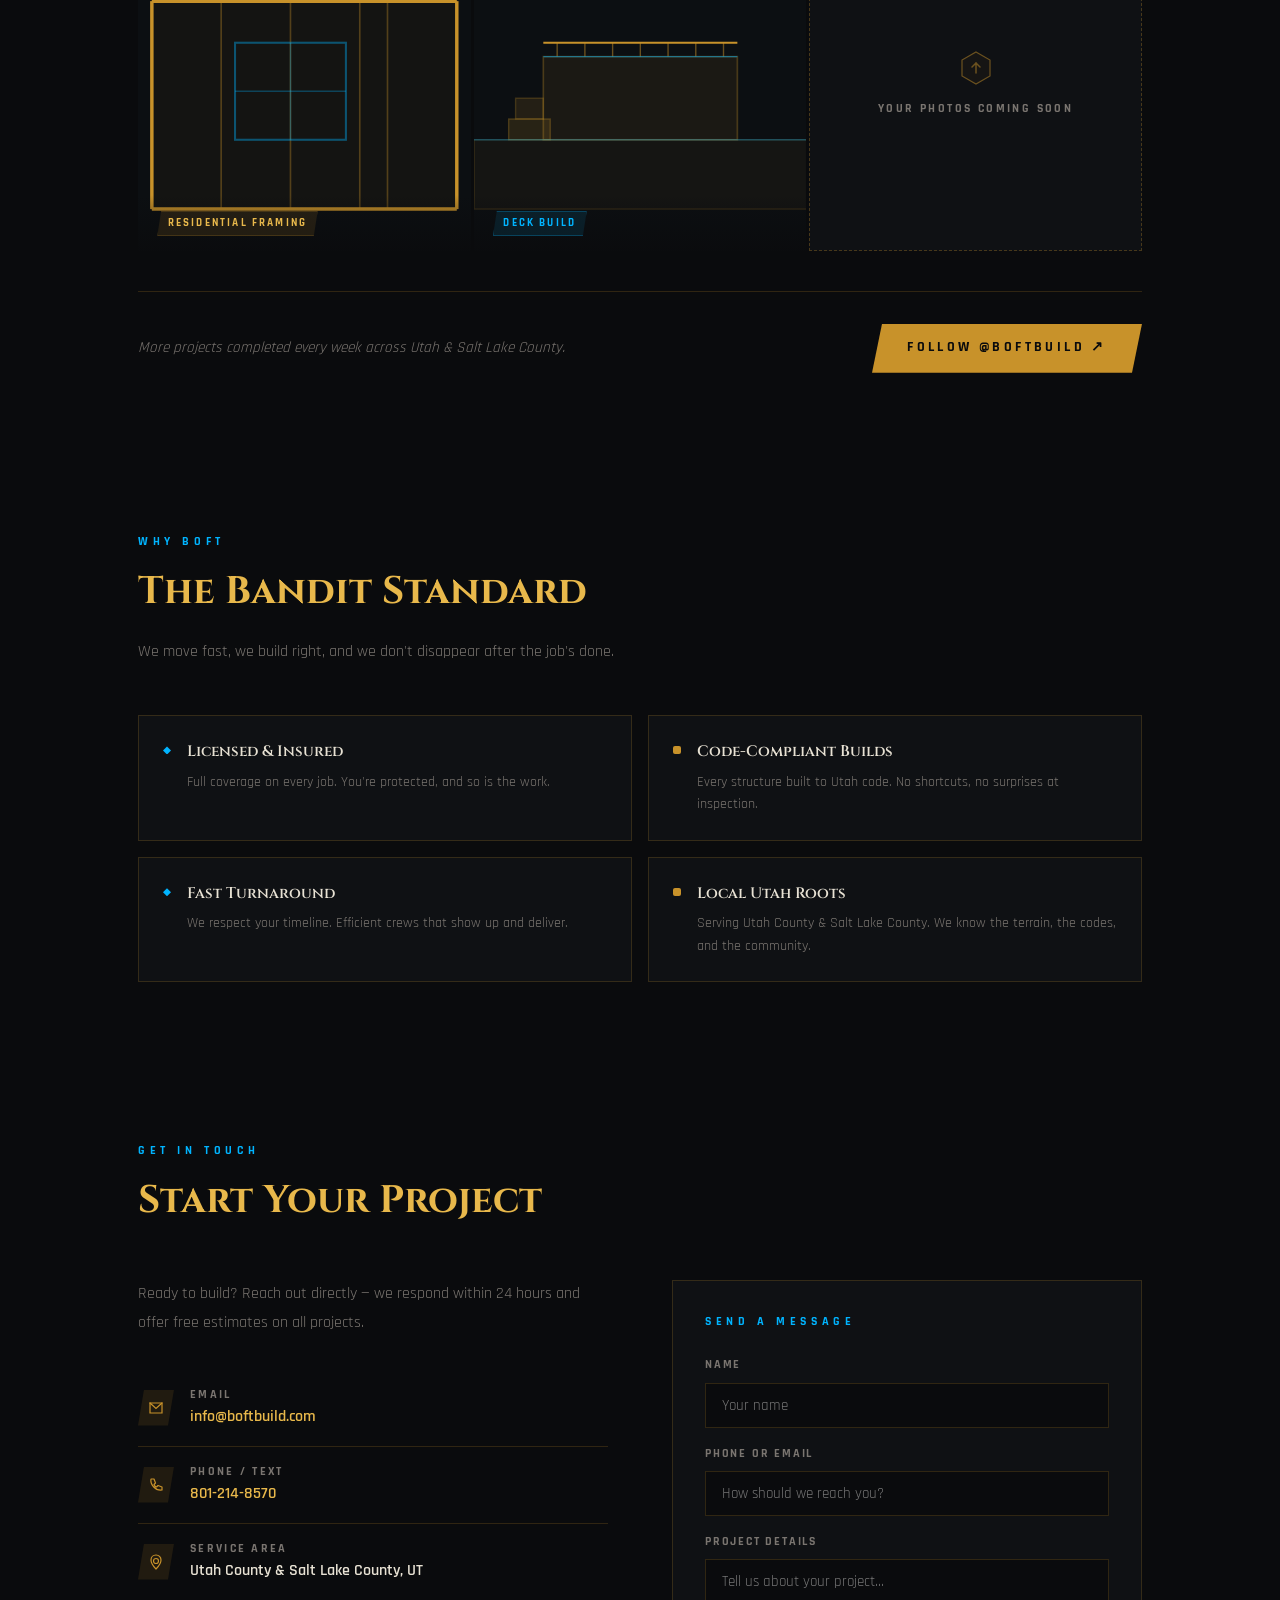
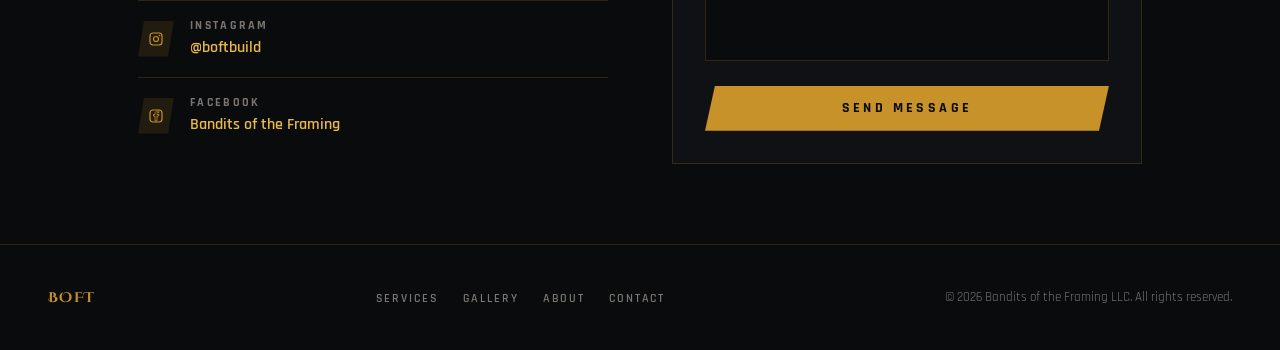
<file: index oficial.html>
<!DOCTYPE html>
<html lang="en">
<head>
<meta charset="UTF-8">
<meta name="viewport" content="width=device-width, initial-scale=1.0">
<meta name="description" content="Bandits of the Framing — Professional framing & structural construction. Serving Utah County & Salt Lake County. Licensed & Insured.">
<meta property="og:title" content="Bandits of the Framing | BOFT Build">
<meta property="og:description" content="Professional framing & structural construction in Utah County & Salt Lake County.">
<meta property="og:url" content="https://www.boftbuild.com">
<title>Bandits of the Framing | BOFT Build</title>
<link href="https://fonts.googleapis.com/css2?family=Cinzel+Decorative:wght@400;700;900&family=Cinzel:wght@400;600;700&family=Rajdhani:wght@300;400;500;600;700&display=swap" rel="stylesheet">
<style>
  *, *::before, *::after { margin: 0; padding: 0; box-sizing: border-box; }

  :root {
    --black: #0a0b0d;
    --black-2: #0f1114;
    --black-3: #141618;
    --neon: #00b4ff;
    --neon-dim: rgba(0,180,255,0.12);
    --gold: #c8922a;
    --gold-light: #e8b84b;
    --gold-dim: rgba(200,146,42,0.12);
    --text: #e8e2d4;
    --text-muted: #7a7570;
    --border: rgba(200,146,42,0.2);
    --border-neon: rgba(0,180,255,0.25);
  }

  html { scroll-behavior: smooth; }

  body {
    background: var(--black);
    color: var(--text);
    font-family: 'Rajdhani', sans-serif;
    font-size: 16px;
    line-height: 1.6;
    overflow-x: hidden;
  }

  /* HEX BACKGROUND */
  .hex-bg {
    position: fixed;
    top: 0; left: 0;
    width: 100%; height: 100%;
    pointer-events: none;
    z-index: 0;
  }

  /* NAV */
  nav {
    position: fixed;
    top: 0; left: 0; right: 0;
    z-index: 100;
    display: flex;
    align-items: center;
    justify-content: space-between;
    padding: 1rem 3rem;
    background: rgba(10,11,13,0.94);
    border-bottom: 1px solid var(--border);
    backdrop-filter: blur(12px);
  }

  .nav-logo {
    font-family: 'Cinzel Decorative', serif;
    font-size: 1.1rem;
    font-weight: 700;
    color: var(--gold-light);
    letter-spacing: 0.1em;
    text-decoration: none;
  }

  .nav-logo span { color: var(--neon); }

  .nav-links {
    display: flex;
    gap: 2.5rem;
    list-style: none;
  }

  .nav-links a {
    font-family: 'Rajdhani', sans-serif;
    font-size: 0.85rem;
    font-weight: 600;
    letter-spacing: 0.2em;
    text-transform: uppercase;
    color: var(--text-muted);
    text-decoration: none;
    transition: color 0.2s;
    position: relative;
  }

  .nav-links a::after {
    content: '';
    position: absolute;
    bottom: -4px; left: 0;
    width: 0; height: 1px;
    background: var(--gold);
    transition: width 0.3s;
  }

  .nav-links a:hover { color: var(--gold-light); }
  .nav-links a:hover::after { width: 100%; }

  .nav-cta {
    font-family: 'Rajdhani', sans-serif;
    font-size: 0.8rem;
    font-weight: 700;
    letter-spacing: 0.25em;
    text-transform: uppercase;
    color: var(--black);
    background: var(--gold);
    border: none;
    padding: 0.5rem 1.4rem;
    cursor: pointer;
    clip-path: polygon(8px 0%, 100% 0%, calc(100% - 8px) 100%, 0% 100%);
    transition: background 0.2s;
    text-decoration: none;
    display: inline-block;
  }
  .nav-cta:hover { background: var(--gold-light); }

  /* HERO */
  .hero {
    position: relative;
    min-height: 100vh;
    display: flex;
    align-items: center;
    justify-content: center;
    text-align: center;
    padding: 8rem 2rem 4rem;
    overflow: hidden;
    z-index: 1;
  }

  .hero-content { position: relative; z-index: 2; max-width: 800px; }

  .hero-badge {
    display: inline-block;
    font-size: 0.72rem;
    font-weight: 700;
    letter-spacing: 0.35em;
    text-transform: uppercase;
    color: var(--neon);
    border: 1px solid var(--border-neon);
    padding: 0.35rem 1.2rem;
    margin-bottom: 2rem;
    clip-path: polygon(10px 0%, 100% 0%, calc(100% - 10px) 100%, 0% 100%);
    background: rgba(0,180,255,0.05);
  }

  .hero h1 {
    font-family: 'Cinzel Decorative', serif;
    font-size: clamp(2.2rem, 6vw, 4.5rem);
    font-weight: 900;
    line-height: 1.05;
    color: var(--gold-light);
    text-shadow: 0 0 60px rgba(200,146,42,0.25);
    margin-bottom: 0.3rem;
  }

  .hero h1 .accent {
    color: var(--text-muted);
    font-size: 0.55em;
    display: block;
    font-weight: 400;
    letter-spacing: 0.5em;
    text-transform: uppercase;
    margin-bottom: 0.5rem;
    font-family: 'Rajdhani', sans-serif;
  }

  .hero-sub {
    font-size: 1.05rem;
    color: var(--text-muted);
    letter-spacing: 0.05em;
    margin: 1.5rem auto 2.5rem;
    max-width: 520px;
    line-height: 1.8;
  }

  .hero-sub strong { color: var(--text); font-weight: 600; }

  .hero-btns {
    display: flex;
    gap: 1rem;
    justify-content: center;
    flex-wrap: wrap;
  }

  .btn-primary {
    font-family: 'Rajdhani', sans-serif;
    font-size: 0.85rem;
    font-weight: 700;
    letter-spacing: 0.25em;
    text-transform: uppercase;
    color: var(--black);
    background: var(--gold);
    border: none;
    padding: 0.85rem 2.2rem;
    cursor: pointer;
    clip-path: polygon(10px 0%, 100% 0%, calc(100% - 10px) 100%, 0% 100%);
    transition: background 0.2s, transform 0.15s;
    text-decoration: none;
    display: inline-block;
  }
  .btn-primary:hover { background: var(--gold-light); transform: translateY(-1px); }

  .btn-secondary {
    font-family: 'Rajdhani', sans-serif;
    font-size: 0.85rem;
    font-weight: 600;
    letter-spacing: 0.25em;
    text-transform: uppercase;
    color: var(--neon);
    background: transparent;
    border: 1px solid var(--neon);
    padding: 0.85rem 2.2rem;
    cursor: pointer;
    transition: background 0.2s, transform 0.15s;
    text-decoration: none;
    display: inline-block;
  }
  .btn-secondary:hover { background: var(--neon-dim); transform: translateY(-1px); }

  /* HEX FRAME HERO */
  .hero-hex {
    position: absolute;
    top: 50%; left: 50%;
    transform: translate(-50%, -50%);
    width: min(600px, 90vw);
    height: min(600px, 90vh);
    pointer-events: none;
    opacity: 0.1;
    animation: pulse-neon 4s ease-in-out infinite;
  }

  /* DIVIDER */
  .hex-divider {
    display: flex;
    align-items: center;
    gap: 1rem;
    padding: 0 3rem;
    margin: 0 auto;
    max-width: 1100px;
    position: relative;
    z-index: 1;
  }
  .hex-divider::before, .hex-divider::after {
    content: '';
    flex: 1;
    height: 1px;
  }
  .hex-divider::before { background: linear-gradient(90deg, transparent, var(--border)); }
  .hex-divider::after { background: linear-gradient(90deg, var(--border), transparent); }

  /* SECTIONS */
  section {
    position: relative;
    z-index: 1;
    padding: 5rem 3rem;
    max-width: 1100px;
    margin: 0 auto;
  }

  .section-label {
    font-size: 0.72rem;
    font-weight: 700;
    letter-spacing: 0.4em;
    text-transform: uppercase;
    color: var(--neon);
    margin-bottom: 0.6rem;
  }

  .section-title {
    font-family: 'Cinzel', serif;
    font-size: clamp(1.6rem, 3vw, 2.4rem);
    font-weight: 700;
    color: var(--gold-light);
    margin-bottom: 1rem;
  }

  .section-desc {
    color: var(--text-muted);
    max-width: 520px;
    font-size: 1rem;
    line-height: 1.8;
  }

  /* STATS */
  .stats-row {
    display: grid;
    grid-template-columns: repeat(auto-fit, minmax(180px, 1fr));
    gap: 1px;
    background: var(--border);
    margin: 3rem 0;
  }

  .stat-item {
    background: var(--black-2);
    padding: 2rem 1.5rem;
    text-align: center;
  }

  .stat-num {
    font-family: 'Cinzel Decorative', serif;
    font-size: 2.2rem;
    font-weight: 700;
    color: var(--gold-light);
    display: block;
  }

  .stat-label {
    font-size: 0.78rem;
    font-weight: 600;
    letter-spacing: 0.2em;
    text-transform: uppercase;
    color: var(--text-muted);
    margin-top: 0.3rem;
  }

  /* SERVICES */
  .services-grid {
    display: grid;
    grid-template-columns: repeat(auto-fit, minmax(280px, 1fr));
    gap: 1.5px;
    margin-top: 3rem;
    background: var(--border);
  }

  .service-card {
    background: var(--black-2);
    padding: 2.5rem 2rem;
    position: relative;
    overflow: hidden;
    transition: background 0.3s;
  }

  .service-card::before {
    content: '';
    position: absolute;
    top: 0; left: 0;
    width: 3px; height: 0;
    background: var(--neon);
    transition: height 0.4s;
  }

  .service-card:hover { background: var(--black-3); }
  .service-card:hover::before { height: 100%; }

  .service-num {
    font-family: 'Cinzel Decorative', serif;
    font-size: 2.5rem;
    color: rgba(200,146,42,0.1);
    font-weight: 900;
    line-height: 1;
    margin-bottom: 1rem;
  }

  .service-icon { width: 42px; height: 42px; margin-bottom: 1.2rem; }

  .service-card h3 {
    font-family: 'Cinzel', serif;
    font-size: 1.1rem;
    font-weight: 700;
    color: var(--gold-light);
    margin-bottom: 0.75rem;
    letter-spacing: 0.05em;
  }

  .service-card p { font-size: 0.95rem; color: var(--text-muted); line-height: 1.7; }

  .service-tag {
    display: inline-block;
    margin-top: 1.2rem;
    font-size: 0.72rem;
    font-weight: 700;
    letter-spacing: 0.2em;
    text-transform: uppercase;
    color: var(--neon);
    border-top: 1px solid var(--border-neon);
    padding-top: 0.8rem;
    width: 100%;
  }

  /* WHY US */
  .why-grid {
    display: grid;
    grid-template-columns: 1fr 1fr;
    gap: 1rem;
    margin-top: 3rem;
  }

  .why-item {
    display: flex;
    gap: 1rem;
    padding: 1.5rem;
    border: 1px solid var(--border);
    background: var(--black-2);
    position: relative;
    overflow: hidden;
  }

  .why-item::after {
    content: '';
    position: absolute;
    bottom: 0; left: 0; right: 0;
    height: 1px;
    background: var(--border-neon);
    transform: scaleX(0);
    transition: transform 0.3s;
    transform-origin: left;
  }

  .why-item:hover::after { transform: scaleX(1); }

  .why-dot {
    width: 8px; height: 8px;
    background: var(--neon);
    flex-shrink: 0;
    margin-top: 0.4rem;
    clip-path: polygon(50% 0%, 100% 50%, 50% 100%, 0% 50%);
  }

  .why-dot.gold {
    background: var(--gold);
    clip-path: none;
    border-radius: 2px;
  }

  .why-item h4 {
    font-family: 'Cinzel', serif;
    font-size: 0.95rem;
    font-weight: 600;
    color: var(--text);
    margin-bottom: 0.4rem;
  }

  .why-item p { font-size: 0.88rem; color: var(--text-muted); line-height: 1.6; }

  /* GALLERY */
  .filter-tabs {
    display: flex;
    gap: 0.5rem;
    flex-wrap: wrap;
    margin-bottom: 2.5rem;
    margin-top: 2.5rem;
  }

  .filter-tab {
    font-family: 'Rajdhani', sans-serif;
    font-size: 0.75rem;
    font-weight: 700;
    letter-spacing: 0.2em;
    text-transform: uppercase;
    color: var(--text-muted);
    background: transparent;
    border: 1px solid var(--border);
    padding: 0.45rem 1.2rem;
    cursor: pointer;
    transition: all 0.2s;
    clip-path: polygon(6px 0%, 100% 0%, calc(100% - 6px) 100%, 0% 100%);
  }

  .filter-tab:hover { color: var(--gold-light); border-color: var(--gold); }
  .filter-tab.active { color: var(--black); background: var(--gold); border-color: var(--gold); }

  .gallery-grid {
    display: grid;
    grid-template-columns: repeat(3, 1fr);
    gap: 3px;
  }

  .gallery-grid .featured { grid-column: span 2; grid-row: span 2; }

  .gallery-card {
    position: relative;
    overflow: hidden;
    background: var(--black-2);
    cursor: pointer;
    aspect-ratio: 1;
    transition: opacity 0.3s;
  }

  .gallery-card.featured { aspect-ratio: unset; }

  .gallery-card-inner {
    width: 100%; height: 100%;
    min-height: 200px;
    position: relative;
    display: flex;
    align-items: flex-end;
  }

  .card-svg { position: absolute; inset: 0; width: 100%; height: 100%; }

  .card-overlay {
    position: absolute; inset: 0;
    background: linear-gradient(to top, rgba(10,11,13,0.92) 0%, rgba(10,11,13,0.3) 50%, transparent 100%);
    opacity: 0;
    transition: opacity 0.35s;
    display: flex;
    flex-direction: column;
    justify-content: flex-end;
    padding: 1.5rem;
  }

  .gallery-card:hover .card-overlay { opacity: 1; }

  .card-bar {
    position: absolute;
    bottom: 0; left: 0; right: 0;
    padding: 1rem 1.2rem 0.9rem;
    background: linear-gradient(to top, rgba(10,11,13,0.88), transparent);
    display: flex;
    align-items: flex-end;
    justify-content: space-between;
  }

  .card-tag {
    font-size: 0.68rem;
    font-weight: 700;
    letter-spacing: 0.2em;
    text-transform: uppercase;
    color: var(--neon);
    background: rgba(0,180,255,0.1);
    border: 1px solid var(--border-neon);
    padding: 0.2rem 0.6rem;
    clip-path: polygon(4px 0%, 100% 0%, calc(100% - 4px) 100%, 0% 100%);
  }

  .card-tag.gold {
    color: var(--gold-light);
    background: var(--gold-dim);
    border-color: var(--border);
  }

  .card-title {
    font-family: 'Cinzel', serif;
    font-size: 1rem;
    font-weight: 700;
    color: var(--text);
    margin-bottom: 0.3rem;
  }

  .card-sub { font-size: 0.82rem; color: var(--text-muted); }

  .hex-corner {
    position: absolute;
    top: 0.8rem; right: 0.8rem;
    opacity: 0;
    transition: opacity 0.3s;
  }
  .gallery-card:hover .hex-corner { opacity: 1; }

  .upload-card {
    background: var(--black-2);
    border: 1px dashed rgba(200,146,42,0.3);
    display: flex;
    flex-direction: column;
    align-items: center;
    justify-content: center;
    gap: 0.8rem;
    cursor: pointer;
    transition: border-color 0.2s, background 0.2s;
    aspect-ratio: 1;
    min-height: 180px;
  }

  .upload-card:hover { border-color: var(--gold); background: var(--gold-dim); }
  .upload-label {
    font-size: 0.75rem;
    font-weight: 700;
    letter-spacing: 0.2em;
    text-transform: uppercase;
    color: var(--text-muted);
  }

  .gallery-cta {
    display: flex;
    align-items: center;
    justify-content: space-between;
    flex-wrap: wrap;
    gap: 1rem;
    margin-top: 2.5rem;
    padding-top: 2rem;
    border-top: 1px solid var(--border);
  }

  .gallery-cta p { font-size: 0.95rem; color: var(--text-muted); font-style: italic; }

  /* CONTACT */
  .contact-wrap {
    display: grid;
    grid-template-columns: 1fr 1fr;
    gap: 4rem;
    align-items: start;
    margin-top: 3rem;
  }

  .contact-info p { font-size: 1rem; color: var(--text-muted); line-height: 1.8; margin-bottom: 2rem; }

  .contact-line {
    display: flex;
    align-items: center;
    gap: 1rem;
    padding: 1rem 0;
    border-bottom: 1px solid var(--border);
  }
  .contact-line:last-child { border-bottom: none; }

  .contact-line-icon {
    width: 36px; height: 36px;
    background: var(--gold-dim);
    display: flex;
    align-items: center;
    justify-content: center;
    flex-shrink: 0;
    clip-path: polygon(6px 0%, 100% 0%, calc(100% - 6px) 100%, 0% 100%);
  }

  .contact-line-label {
    font-size: 0.72rem;
    font-weight: 700;
    letter-spacing: 0.2em;
    text-transform: uppercase;
    color: var(--text-muted);
  }

  .contact-line-val { font-size: 1rem; font-weight: 600; color: var(--text); }
  .contact-line a { color: var(--gold-light); text-decoration: none; transition: color 0.2s; }
  .contact-line a:hover { color: var(--neon); }

  .contact-form {
    border: 1px solid var(--border);
    background: var(--black-2);
    padding: 2rem;
  }

  .form-label {
    font-size: 0.75rem;
    font-weight: 700;
    letter-spacing: 0.15em;
    text-transform: uppercase;
    color: var(--text-muted);
    display: block;
    margin-bottom: 0.5rem;
  }

  .form-input {
    width: 100%;
    background: var(--black);
    border: 1px solid var(--border);
    color: var(--text);
    padding: 0.75rem 1rem;
    font-family: 'Rajdhani', sans-serif;
    font-size: 0.95rem;
    outline: none;
    transition: border-color 0.2s;
    margin-bottom: 1rem;
  }

  .form-input:focus { border-color: rgba(0,180,255,0.5); }

  textarea.form-input { resize: none; }

  /* FOOTER */
  footer {
    position: relative;
    z-index: 1;
    border-top: 1px solid var(--border);
    padding: 2.5rem 3rem;
    display: flex;
    align-items: center;
    justify-content: space-between;
    flex-wrap: wrap;
    gap: 1rem;
  }

  footer .logo {
    font-family: 'Cinzel Decorative', serif;
    font-size: 0.9rem;
    font-weight: 700;
    color: var(--gold);
    letter-spacing: 0.1em;
  }

  footer .footer-copy { font-size: 0.8rem; color: var(--text-muted); }

  footer .footer-links {
    display: flex;
    gap: 1.5rem;
    list-style: none;
  }

  footer .footer-links a {
    font-size: 0.78rem;
    font-weight: 600;
    letter-spacing: 0.15em;
    text-transform: uppercase;
    color: var(--text-muted);
    text-decoration: none;
    transition: color 0.2s;
  }
  footer .footer-links a:hover { color: var(--gold-light); }

  /* ANIMATIONS */
  @keyframes fadeUp {
    from { opacity: 0; transform: translateY(24px); }
    to { opacity: 1; transform: translateY(0); }
  }

  @keyframes pulse-neon {
    0%, 100% { opacity: 0.08; }
    50% { opacity: 0.15; }
  }

  .hero-content > * { animation: fadeUp 0.7s ease both; }
  .hero-badge { animation-delay: 0.1s; }
  .hero h1 { animation-delay: 0.25s; }
  .hero-sub { animation-delay: 0.4s; }
  .hero-btns { animation-delay: 0.55s; }

  /* MOBILE */
  @media (max-width: 768px) {
    nav { padding: 1rem 1.5rem; }
    .nav-links { display: none; }
    section { padding: 4rem 1.5rem; }
    .why-grid { grid-template-columns: 1fr; }
    .contact-wrap { grid-template-columns: 1fr; gap: 2rem; }
    .gallery-grid { grid-template-columns: 1fr 1fr; }
    .gallery-grid .featured { grid-column: span 2; }
    footer { flex-direction: column; text-align: center; }
    .hero { padding: 7rem 1.5rem 3rem; }
    .hex-divider { padding: 0 1.5rem; }
  }
</style>
</head>
<body>

<!-- HEX BACKGROUND -->
<div class="hex-bg">
  <svg width="100%" height="100%" xmlns="http://www.w3.org/2000/svg" style="position:absolute;top:0;left:0;">
    <defs>
      <pattern id="hexPat" x="0" y="0" width="80" height="92" patternUnits="userSpaceOnUse">
        <polygon points="40,2 74,21 74,71 40,90 6,71 6,21" fill="none" stroke="rgba(200,146,42,0.07)" stroke-width="0.8"/>
        <polygon points="80,47 114,66 114,116 80,135 46,116 46,66" fill="none" stroke="rgba(200,146,42,0.07)" stroke-width="0.8"/>
      </pattern>
      <radialGradient id="heroGrad" cx="50%" cy="40%" r="60%">
        <stop offset="0%" stop-color="rgba(0,180,255,0.05)"/>
        <stop offset="50%" stop-color="rgba(200,146,42,0.03)"/>
        <stop offset="100%" stop-color="transparent"/>
      </radialGradient>
    </defs>
    <rect width="100%" height="100%" fill="url(#hexPat)"/>
    <rect width="100%" height="100%" fill="url(#heroGrad)"/>
  </svg>
</div>

<!-- NAV -->
<nav>
  <a href="#" class="nav-logo">BOFT<span>.</span></a>
  <ul class="nav-links">
    <li><a href="#services">Services</a></li>
    <li><a href="#gallery">Gallery</a></li>
    <li><a href="#about">About</a></li>
    <li><a href="#contact">Contact</a></li>
  </ul>
  <a href="tel:8012148570" class="nav-cta">Call Now</a>
</nav>

<!-- HERO -->
<div class="hero" style="position:relative;z-index:1;">
  <div class="hero-content">
    <div class="hero-badge">Utah County &amp; Salt Lake County</div>
    <h1>
      <span class="accent">Bandits of the</span>
      Framing
    </h1>
    <p class="hero-sub">
      Professional framing &amp; structural construction.<br>
      <strong>Licensed. Insured. Built to last.</strong>
    </p>
    <div class="hero-btns">
      <a href="tel:8012148570" class="btn-primary">Get a Free Estimate</a>
      <a href="#services" class="btn-secondary">Our Services</a>
    </div>
  </div>
  <svg class="hero-hex" viewBox="0 0 600 600" fill="none" xmlns="http://www.w3.org/2000/svg">
    <polygon points="300,20 555,155 555,445 300,580 45,445 45,155" stroke="#00b4ff" stroke-width="1.5"/>
    <polygon points="300,50 525,170 525,430 300,550 75,430 75,170" stroke="#c8922a" stroke-width="0.5"/>
  </svg>
</div>

<!-- DIVIDER -->
<div class="hex-divider">
  <svg width="24" height="24" viewBox="0 0 24 24" fill="none">
    <polygon points="12,2 21,7 21,17 12,22 3,17 3,7" stroke="#c8922a" stroke-width="1" fill="rgba(200,146,42,0.1)"/>
  </svg>
</div>

<!-- STATS -->
<section>
  <div class="stats-row">
    <div class="stat-item">
      <span class="stat-num">10+</span>
      <span class="stat-label">Years Experience</span>
    </div>
    <div class="stat-item">
      <span class="stat-num">500+</span>
      <span class="stat-label">Projects Completed</span>
    </div>
    <div class="stat-item">
      <span class="stat-num">2</span>
      <span class="stat-label">Counties Served</span>
    </div>
    <div class="stat-item">
      <span class="stat-num">100%</span>
      <span class="stat-label">Licensed &amp; Insured</span>
    </div>
  </div>
</section>

<!-- SERVICES -->
<section id="services">
  <div class="section-label">What We Do</div>
  <h2 class="section-title">Our Services</h2>
  <p class="section-desc">Structural work done with precision. Every nail, every beam — built to code and built to last.</p>
  <div class="services-grid">
    <div class="service-card">
      <div class="service-num">01</div>
      <svg class="service-icon" viewBox="0 0 42 42" fill="none">
        <polygon points="21,3 38,12 38,30 21,39 4,30 4,12" stroke="#c8922a" stroke-width="1.2" fill="rgba(200,146,42,0.08)"/>
        <path d="M12 28L21 14L30 28" stroke="#c8922a" stroke-width="1.5" stroke-linecap="round" stroke-linejoin="round"/>
        <line x1="14" y1="24" x2="28" y2="24" stroke="#c8922a" stroke-width="1.2" stroke-linecap="round"/>
      </svg>
      <h3>Residential Framing</h3>
      <p>New construction, room additions, and full remodel framing. We frame fast without cutting corners.</p>
      <span class="service-tag">New Build · Addition · Remodel</span>
    </div>
    <div class="service-card">
      <div class="service-num">02</div>
      <svg class="service-icon" viewBox="0 0 42 42" fill="none">
        <polygon points="21,3 38,12 38,30 21,39 4,30 4,12" stroke="#00b4ff" stroke-width="1.2" fill="rgba(0,180,255,0.06)"/>
        <rect x="13" y="15" width="16" height="14" rx="1" stroke="#00b4ff" stroke-width="1.2"/>
        <line x1="21" y1="15" x2="21" y2="10" stroke="#00b4ff" stroke-width="1.2" stroke-linecap="round"/>
        <line x1="16" y1="10" x2="26" y2="10" stroke="#00b4ff" stroke-width="1.5" stroke-linecap="round"/>
      </svg>
      <h3>Structural Repairs</h3>
      <p>Load-bearing wall modifications, beam replacement, and structural corrections done right the first time.</p>
      <span class="service-tag" style="color:var(--neon);border-color:var(--border-neon);">Load Bearing · Beam Work · Corrections</span>
    </div>
    <div class="service-card">
      <div class="service-num">03</div>
      <svg class="service-icon" viewBox="0 0 42 42" fill="none">
        <polygon points="21,3 38,12 38,30 21,39 4,30 4,12" stroke="#c8922a" stroke-width="1.2" fill="rgba(200,146,42,0.08)"/>
        <rect x="10" y="24" width="22" height="10" rx="1" stroke="#c8922a" stroke-width="1.2"/>
        <line x1="14" y1="24" x2="14" y2="18" stroke="#c8922a" stroke-width="1.2" stroke-linecap="round"/>
        <line x1="21" y1="24" x2="21" y2="16" stroke="#c8922a" stroke-width="1.2" stroke-linecap="round"/>
        <line x1="28" y1="24" x2="28" y2="18" stroke="#c8922a" stroke-width="1.2" stroke-linecap="round"/>
      </svg>
      <h3>Deck Framing &amp; Builds</h3>
      <p>Code-compliant deck structures designed for durability. Strong foundations for outdoor living spaces.</p>
      <span class="service-tag">Deck Build · Code Compliant · Outdoor</span>
    </div>
  </div>
</section>

<!-- GALLERY -->
<section id="gallery">
  <div class="section-label">Our Work</div>
  <h2 class="section-title">Recent Projects</h2>
  <p class="section-desc">Every job tells a story. Here's some of what we've built across Utah County and Salt Lake County.</p>

  <div class="filter-tabs">
    <button class="filter-tab active" onclick="filterGallery('all',this)">All</button>
    <button class="filter-tab" onclick="filterGallery('framing',this)">Framing</button>
    <button class="filter-tab" onclick="filterGallery('structural',this)">Structural</button>
    <button class="filter-tab" onclick="filterGallery('deck',this)">Deck Builds</button>
  </div>

  <div class="gallery-grid" id="galleryGrid">
    <!-- FEATURED -->
    <div class="gallery-card featured" data-cat="framing" onclick="openLight('New Construction Framing','Residential Framing','Eagle Mountain, Utah County')">
      <div class="gallery-card-inner" style="min-height:400px;">
        <svg class="card-svg" viewBox="0 0 600 400" xmlns="http://www.w3.org/2000/svg" preserveAspectRatio="xMidYMid slice">
          <rect width="600" height="400" fill="#0d1016"/>
          <polygon points="80,40 110,57 110,91 80,108 50,91 50,57" fill="none" stroke="rgba(200,146,42,0.08)" stroke-width="1"/>
          <polygon points="160,10 190,27 190,61 160,78 130,61 130,27" fill="none" stroke="rgba(0,180,255,0.07)" stroke-width="1"/>
          <polygon points="500,30 530,47 530,81 500,98 470,81 470,47" fill="none" stroke="rgba(200,146,42,0.07)" stroke-width="1"/>
          <line x1="100" y1="300" x2="100" y2="160" stroke="#c8922a" stroke-width="3" stroke-linecap="round"/>
          <line x1="500" y1="300" x2="500" y2="160" stroke="#c8922a" stroke-width="3" stroke-linecap="round"/>
          <line x1="100" y1="300" x2="500" y2="300" stroke="#c8922a" stroke-width="3"/>
          <line x1="100" y1="160" x2="300" y2="60" stroke="#c8922a" stroke-width="2.5" stroke-linecap="round"/>
          <line x1="500" y1="160" x2="300" y2="60" stroke="#c8922a" stroke-width="2.5" stroke-linecap="round"/>
          <line x1="300" y1="60" x2="300" y2="300" stroke="rgba(200,146,42,0.4)" stroke-width="1.5" stroke-dasharray="6 4"/>
          <line x1="100" y1="230" x2="500" y2="230" stroke="rgba(200,146,42,0.5)" stroke-width="1.5"/>
          <line x1="175" y1="160" x2="175" y2="300" stroke="rgba(200,146,42,0.35)" stroke-width="1.5"/>
          <line x1="250" y1="160" x2="250" y2="300" stroke="rgba(200,146,42,0.35)" stroke-width="1.5"/>
          <line x1="350" y1="160" x2="350" y2="300" stroke="rgba(200,146,42,0.35)" stroke-width="1.5"/>
          <line x1="425" y1="160" x2="425" y2="300" stroke="rgba(200,146,42,0.35)" stroke-width="1.5"/>
          <line x1="150" y1="160" x2="225" y2="100" stroke="rgba(200,146,42,0.3)" stroke-width="1.2"/>
          <line x1="450" y1="160" x2="375" y2="100" stroke="rgba(200,146,42,0.3)" stroke-width="1.2"/>
          <line x1="100" y1="160" x2="500" y2="160" stroke="rgba(0,180,255,0.5)" stroke-width="1"/>
          <circle cx="100" cy="160" r="3" fill="#00b4ff" opacity="0.8"/>
          <circle cx="500" cy="160" r="3" fill="#00b4ff" opacity="0.8"/>
          <circle cx="300" cy="60" r="4" fill="#c8922a" opacity="0.9"/>
          <circle cx="40" cy="30" r="1" fill="rgba(255,255,255,0.4)"/>
          <circle cx="560" cy="50" r="1.2" fill="rgba(255,255,255,0.3)"/>
          <circle cx="420" cy="20" r="0.8" fill="rgba(255,255,255,0.5)"/>
        </svg>
        <div class="card-overlay">
          <div class="card-title">New Construction Framing</div>
          <div class="card-sub">Eagle Mountain, Utah County</div>
        </div>
        <div class="card-bar"><span class="card-tag gold">Residential Framing</span></div>
        <svg class="hex-corner" width="20" height="20" viewBox="0 0 20 20" fill="none">
          <polygon points="10,1 18,5.5 18,14.5 10,19 2,14.5 2,5.5" stroke="#00b4ff" stroke-width="1" fill="rgba(0,180,255,0.1)"/>
        </svg>
      </div>
    </div>

    <!-- CARD 2 -->
    <div class="gallery-card" data-cat="deck" onclick="openLight('Backyard Deck Build','Deck Framing','Provo, Utah County')">
      <div class="gallery-card-inner">
        <svg class="card-svg" viewBox="0 0 300 240" xmlns="http://www.w3.org/2000/svg" preserveAspectRatio="xMidYMid slice">
          <rect width="300" height="240" fill="#0c0f12"/>
          <rect x="30" y="140" width="240" height="80" fill="rgba(200,146,42,0.05)" stroke="rgba(200,146,42,0.2)" stroke-width="1"/>
          <line x1="30" y1="155" x2="270" y2="155" stroke="rgba(200,146,42,0.4)" stroke-width="1.5"/>
          <line x1="30" y1="170" x2="270" y2="170" stroke="rgba(200,146,42,0.4)" stroke-width="1.5"/>
          <line x1="30" y1="185" x2="270" y2="185" stroke="rgba(200,146,42,0.4)" stroke-width="1.5"/>
          <line x1="30" y1="200" x2="270" y2="200" stroke="rgba(200,146,42,0.4)" stroke-width="1.5"/>
          <rect x="40" y="100" width="8" height="40" fill="rgba(200,146,42,0.6)"/>
          <rect x="146" y="100" width="8" height="40" fill="rgba(200,146,42,0.6)"/>
          <rect x="252" y="100" width="8" height="40" fill="rgba(200,146,42,0.6)"/>
          <line x1="30" y1="100" x2="270" y2="100" stroke="#c8922a" stroke-width="2" stroke-linecap="round"/>
          <line x1="60" y1="100" x2="60" y2="140" stroke="rgba(200,146,42,0.4)" stroke-width="1"/>
          <line x1="80" y1="100" x2="80" y2="140" stroke="rgba(200,146,42,0.4)" stroke-width="1"/>
          <line x1="100" y1="100" x2="100" y2="140" stroke="rgba(200,146,42,0.4)" stroke-width="1"/>
          <line x1="120" y1="100" x2="120" y2="140" stroke="rgba(200,146,42,0.4)" stroke-width="1"/>
          <line x1="160" y1="100" x2="160" y2="140" stroke="rgba(200,146,42,0.4)" stroke-width="1"/>
          <line x1="180" y1="100" x2="180" y2="140" stroke="rgba(200,146,42,0.4)" stroke-width="1"/>
          <line x1="200" y1="100" x2="200" y2="140" stroke="rgba(200,146,42,0.4)" stroke-width="1"/>
          <line x1="220" y1="100" x2="220" y2="140" stroke="rgba(200,146,42,0.4)" stroke-width="1"/>
          <line x1="240" y1="100" x2="240" y2="140" stroke="rgba(200,146,42,0.4)" stroke-width="1"/>
          <line x1="0" y1="220" x2="300" y2="220" stroke="rgba(0,180,255,0.3)" stroke-width="1"/>
        </svg>
        <div class="card-overlay">
          <div class="card-title">Backyard Deck Build</div>
          <div class="card-sub">Provo, Utah County</div>
        </div>
        <div class="card-bar"><span class="card-tag">Deck Build</span></div>
        <svg class="hex-corner" width="16" height="16" viewBox="0 0 20 20" fill="none">
          <polygon points="10,1 18,5.5 18,14.5 10,19 2,14.5 2,5.5" stroke="#00b4ff" stroke-width="1" fill="rgba(0,180,255,0.1)"/>
        </svg>
      </div>
    </div>

    <!-- CARD 3 -->
    <div class="gallery-card" data-cat="structural" onclick="openLight('LVL Beam Replacement','Structural Repair','Salt Lake County')">
      <div class="gallery-card-inner">
        <svg class="card-svg" viewBox="0 0 300 240" xmlns="http://www.w3.org/2000/svg" preserveAspectRatio="xMidYMid slice">
          <rect width="300" height="240" fill="#0c0f12"/>
          <rect x="20" y="40" width="260" height="160" fill="rgba(0,180,255,0.03)" stroke="rgba(0,180,255,0.15)" stroke-width="1"/>
          <rect x="40" y="40" width="10" height="160" fill="rgba(200,146,42,0.25)"/>
          <rect x="90" y="40" width="10" height="160" fill="rgba(200,146,42,0.25)"/>
          <rect x="140" y="40" width="10" height="160" fill="rgba(200,146,42,0.25)"/>
          <rect x="190" y="40" width="10" height="160" fill="rgba(200,146,42,0.25)"/>
          <rect x="240" y="40" width="10" height="160" fill="rgba(200,146,42,0.25)"/>
          <rect x="20" y="80" width="260" height="18" fill="rgba(0,180,255,0.12)" stroke="#00b4ff" stroke-width="1.5"/>
          <text x="150" y="93" text-anchor="middle" font-family="Rajdhani,sans-serif" font-size="9" fill="rgba(0,180,255,0.8)" letter-spacing="2">LVL BEAM</text>
          <circle cx="45" cy="89" r="4" fill="none" stroke="#00b4ff" stroke-width="1" opacity="0.8"/>
          <circle cx="95" cy="89" r="4" fill="none" stroke="#00b4ff" stroke-width="1" opacity="0.8"/>
          <circle cx="145" cy="89" r="4" fill="none" stroke="#00b4ff" stroke-width="1" opacity="0.8"/>
          <circle cx="195" cy="89" r="4" fill="none" stroke="#00b4ff" stroke-width="1" opacity="0.8"/>
          <circle cx="245" cy="89" r="4" fill="none" stroke="#00b4ff" stroke-width="1" opacity="0.8"/>
          <line x1="0" y1="200" x2="300" y2="200" stroke="rgba(200,146,42,0.4)" stroke-width="2"/>
        </svg>
        <div class="card-overlay">
          <div class="card-title">LVL Beam Replacement</div>
          <div class="card-sub">Salt Lake County</div>
        </div>
        <div class="card-bar"><span class="card-tag">Structural Repair</span></div>
        <svg class="hex-corner" width="16" height="16" viewBox="0 0 20 20" fill="none">
          <polygon points="10,1 18,5.5 18,14.5 10,19 2,14.5 2,5.5" stroke="#00b4ff" stroke-width="1" fill="rgba(0,180,255,0.1)"/>
        </svg>
      </div>
    </div>

    <!-- CARD 4 -->
    <div class="gallery-card" data-cat="framing" onclick="openLight('Room Addition Frame','Residential Framing','West Jordan, SL County')">
      <div class="gallery-card-inner">
        <svg class="card-svg" viewBox="0 0 300 240" xmlns="http://www.w3.org/2000/svg" preserveAspectRatio="xMidYMid slice">
          <rect width="300" height="240" fill="#0c0f12"/>
          <rect x="40" y="60" width="220" height="150" fill="rgba(200,146,42,0.04)" stroke="rgba(200,146,42,0.2)" stroke-width="1"/>
          <line x1="40" y1="60" x2="40" y2="210" stroke="#c8922a" stroke-width="2.5"/>
          <line x1="260" y1="60" x2="260" y2="210" stroke="#c8922a" stroke-width="2.5"/>
          <line x1="40" y1="210" x2="260" y2="210" stroke="#c8922a" stroke-width="2.5"/>
          <line x1="40" y1="60" x2="260" y2="60" stroke="#c8922a" stroke-width="2.5"/>
          <line x1="90" y1="60" x2="90" y2="210" stroke="rgba(200,146,42,0.35)" stroke-width="1.2"/>
          <line x1="140" y1="60" x2="140" y2="210" stroke="rgba(200,146,42,0.35)" stroke-width="1.2"/>
          <line x1="190" y1="60" x2="190" y2="210" stroke="rgba(200,146,42,0.35)" stroke-width="1.2"/>
          <line x1="210" y1="60" x2="210" y2="210" stroke="rgba(200,146,42,0.35)" stroke-width="1.2"/>
          <rect x="100" y="90" width="80" height="70" fill="none" stroke="rgba(0,180,255,0.4)" stroke-width="1.5"/>
          <line x1="140" y1="90" x2="140" y2="160" stroke="rgba(0,180,255,0.3)" stroke-width="1"/>
          <line x1="100" y1="125" x2="180" y2="125" stroke="rgba(0,180,255,0.3)" stroke-width="1"/>
        </svg>
        <div class="card-overlay">
          <div class="card-title">Room Addition Frame</div>
          <div class="card-sub">West Jordan, SL County</div>
        </div>
        <div class="card-bar"><span class="card-tag gold">Residential Framing</span></div>
        <svg class="hex-corner" width="16" height="16" viewBox="0 0 20 20" fill="none">
          <polygon points="10,1 18,5.5 18,14.5 10,19 2,14.5 2,5.5" stroke="#00b4ff" stroke-width="1" fill="rgba(0,180,255,0.1)"/>
        </svg>
      </div>
    </div>

    <!-- CARD 5 -->
    <div class="gallery-card" data-cat="deck" onclick="openLight('Multi-Level Deck','Deck Framing','Lehi, Utah County')">
      <div class="gallery-card-inner">
        <svg class="card-svg" viewBox="0 0 300 240" xmlns="http://www.w3.org/2000/svg" preserveAspectRatio="xMidYMid slice">
          <rect width="300" height="240" fill="#0c0f12"/>
          <rect x="30" y="160" width="240" height="50" fill="rgba(200,146,42,0.05)" stroke="rgba(200,146,42,0.2)" stroke-width="1"/>
          <rect x="80" y="100" width="140" height="60" fill="rgba(200,146,42,0.08)" stroke="rgba(200,146,42,0.3)" stroke-width="1.2"/>
          <rect x="55" y="145" width="30" height="15" fill="rgba(200,146,42,0.15)" stroke="rgba(200,146,42,0.3)" stroke-width="1"/>
          <rect x="60" y="130" width="20" height="15" fill="rgba(200,146,42,0.12)" stroke="rgba(200,146,42,0.25)" stroke-width="1"/>
          <line x1="80" y1="90" x2="220" y2="90" stroke="#c8922a" stroke-width="1.5"/>
          <line x1="90" y1="90" x2="90" y2="100" stroke="rgba(200,146,42,0.5)" stroke-width="1"/>
          <line x1="110" y1="90" x2="110" y2="100" stroke="rgba(200,146,42,0.5)" stroke-width="1"/>
          <line x1="130" y1="90" x2="130" y2="100" stroke="rgba(200,146,42,0.5)" stroke-width="1"/>
          <line x1="150" y1="90" x2="150" y2="100" stroke="rgba(200,146,42,0.5)" stroke-width="1"/>
          <line x1="170" y1="90" x2="170" y2="100" stroke="rgba(200,146,42,0.5)" stroke-width="1"/>
          <line x1="190" y1="90" x2="190" y2="100" stroke="rgba(200,146,42,0.5)" stroke-width="1"/>
          <line x1="210" y1="90" x2="210" y2="100" stroke="rgba(200,146,42,0.5)" stroke-width="1"/>
          <line x1="80" y1="100" x2="220" y2="100" stroke="rgba(0,180,255,0.5)" stroke-width="1"/>
          <line x1="30" y1="160" x2="270" y2="160" stroke="rgba(0,180,255,0.3)" stroke-width="1"/>
        </svg>
        <div class="card-overlay">
          <div class="card-title">Multi-Level Deck</div>
          <div class="card-sub">Lehi, Utah County</div>
        </div>
        <div class="card-bar"><span class="card-tag">Deck Build</span></div>
        <svg class="hex-corner" width="16" height="16" viewBox="0 0 20 20" fill="none">
          <polygon points="10,1 18,5.5 18,14.5 10,19 2,14.5 2,5.5" stroke="#00b4ff" stroke-width="1" fill="rgba(0,180,255,0.1)"/>
        </svg>
      </div>
    </div>

    <!-- UPLOAD PLACEHOLDER -->
    <div class="upload-card">
      <svg width="36" height="36" viewBox="0 0 36 36" fill="none" style="opacity:0.5;">
        <polygon points="18,2 32,10 32,26 18,34 4,26 4,10" stroke="#c8922a" stroke-width="1.2" fill="rgba(200,146,42,0.08)"/>
        <line x1="18" y1="23" x2="18" y2="13" stroke="#c8922a" stroke-width="1.5" stroke-linecap="round"/>
        <polyline points="14,17 18,13 22,17" stroke="#c8922a" stroke-width="1.5" stroke-linecap="round" stroke-linejoin="round"/>
      </svg>
      <span class="upload-label">Your Photos Coming Soon</span>
    </div>
  </div>

  <div class="gallery-cta">
    <p>More projects completed every week across Utah &amp; Salt Lake County.</p>
    <a href="https://www.instagram.com/boftbuild/" target="_blank" class="btn-primary">Follow @boftbuild ↗</a>
  </div>
</section>

<!-- WHY US -->
<section id="about">
  <div class="section-label">Why BOFT</div>
  <h2 class="section-title">The Bandit Standard</h2>
  <p class="section-desc">We move fast, we build right, and we don't disappear after the job's done.</p>
  <div class="why-grid">
    <div class="why-item">
      <div class="why-dot"></div>
      <div>
        <h4>Licensed &amp; Insured</h4>
        <p>Full coverage on every job. You're protected, and so is the work.</p>
      </div>
    </div>
    <div class="why-item">
      <div class="why-dot gold"></div>
      <div>
        <h4>Code-Compliant Builds</h4>
        <p>Every structure built to Utah code. No shortcuts, no surprises at inspection.</p>
      </div>
    </div>
    <div class="why-item">
      <div class="why-dot"></div>
      <div>
        <h4>Fast Turnaround</h4>
        <p>We respect your timeline. Efficient crews that show up and deliver.</p>
      </div>
    </div>
    <div class="why-item">
      <div class="why-dot gold"></div>
      <div>
        <h4>Local Utah Roots</h4>
        <p>Serving Utah County &amp; Salt Lake County. We know the terrain, the codes, and the community.</p>
      </div>
    </div>
  </div>
</section>

<!-- CONTACT -->
<section id="contact">
  <div class="section-label">Get in Touch</div>
  <h2 class="section-title">Start Your Project</h2>
  <div class="contact-wrap">
    <div class="contact-info">
      <p>Ready to build? Reach out directly — we respond within 24 hours and offer free estimates on all projects.</p>
      <div class="contact-line">
        <div class="contact-line-icon">
          <svg width="16" height="16" viewBox="0 0 16 16" fill="none">
            <path d="M2 3h12v10H2z" stroke="#c8922a" stroke-width="1.2" fill="none"/>
            <path d="M2 3l6 5.5L14 3" stroke="#c8922a" stroke-width="1.2" stroke-linecap="round"/>
          </svg>
        </div>
        <div>
          <div class="contact-line-label">Email</div>
          <div class="contact-line-val"><a href="mailto:info@boftbuild.com">info@boftbuild.com</a></div>
        </div>
      </div>
      <div class="contact-line">
        <div class="contact-line-icon">
          <svg width="16" height="16" viewBox="0 0 16 16" fill="none">
            <path d="M3 2h3l1.5 4L6 7.5s1 2.5 2.5 2.5L10 8.5 14 10v3c-7 1-12-6-11-11z" stroke="#c8922a" stroke-width="1.2" stroke-linejoin="round" fill="none"/>
          </svg>
        </div>
        <div>
          <div class="contact-line-label">Phone / Text</div>
          <div class="contact-line-val"><a href="tel:8012148570">801-214-8570</a></div>
        </div>
      </div>
      <div class="contact-line">
        <div class="contact-line-icon">
          <svg width="16" height="16" viewBox="0 0 16 16" fill="none">
            <circle cx="8" cy="7" r="2.5" stroke="#c8922a" stroke-width="1.2"/>
            <path d="M8 1C5.2 1 3 3.2 3 6c0 4 5 9 5 9s5-5 5-9c0-2.8-2.2-5-5-5z" stroke="#c8922a" stroke-width="1.2" fill="none"/>
          </svg>
        </div>
        <div>
          <div class="contact-line-label">Service Area</div>
          <div class="contact-line-val">Utah County &amp; Salt Lake County, UT</div>
        </div>
      </div>
      <div class="contact-line">
        <div class="contact-line-icon">
          <svg width="16" height="16" viewBox="0 0 16 16" fill="none">
            <rect x="2" y="2" width="12" height="12" rx="3" stroke="#c8922a" stroke-width="1.2" fill="none"/>
            <circle cx="8" cy="8" r="2.5" stroke="#c8922a" stroke-width="1.2"/>
            <circle cx="11.5" cy="4.5" r="0.8" fill="#c8922a"/>
          </svg>
        </div>
        <div>
          <div class="contact-line-label">Instagram</div>
          <div class="contact-line-val"><a href="https://www.instagram.com/boftbuild/" target="_blank">@boftbuild</a></div>
        </div>
      </div>
      <div class="contact-line">
        <div class="contact-line-icon">
          <svg width="16" height="16" viewBox="0 0 16 16" fill="none">
            <rect x="2" y="2" width="12" height="12" rx="3" stroke="#c8922a" stroke-width="1.2" fill="none"/>
            <path d="M9 8H10.5L11 6.5H9V5.5C9 5 9.2 4.5 10 4.5H11V3.2C11 3.2 10.3 3 9.6 3C8 3 7 4 7 5.5V6.5H5.5V8H7V13H9V8Z" stroke="#c8922a" stroke-width="0.8" fill="none" stroke-linejoin="round"/>
          </svg>
        </div>
        <div>
          <div class="contact-line-label">Facebook</div>
          <div class="contact-line-val"><a href="https://www.facebook.com/profile.php?id=61587905534771" target="_blank">Bandits of the Framing</a></div>
        </div>
      </div>
    </div>

    <div class="contact-form">
      <div class="section-label" style="margin-bottom:1.5rem;">Send a Message</div>
      <label class="form-label">Name</label>
      <input type="text" class="form-input" placeholder="Your name">
      <label class="form-label">Phone or Email</label>
      <input type="text" class="form-input" placeholder="How should we reach you?">
      <label class="form-label">Project Details</label>
      <textarea class="form-input" rows="4" placeholder="Tell us about your project..."></textarea>
      <button class="btn-primary" style="width:100%;text-align:center;border:none;">Send Message</button>
    </div>
  </div>
</section>

<!-- FOOTER -->
<footer>
  <div class="logo">BOFT</div>
  <ul class="footer-links">
    <li><a href="#services">Services</a></li>
    <li><a href="#gallery">Gallery</a></li>
    <li><a href="#about">About</a></li>
    <li><a href="#contact">Contact</a></li>
  </ul>
  <div class="footer-copy">© 2026 Bandits of the Framing LLC. All rights reserved.</div>
</footer>

<!-- LIGHTBOX -->
<div id="lightbox" style="display:none;position:fixed;inset:0;background:rgba(10,11,13,0.97);z-index:999;align-items:center;justify-content:center;flex-direction:column;" onclick="closeLightbox(event)">
  <div style="max-width:800px;width:90%;position:relative;">
    <button onclick="closeLightbox()" style="position:absolute;top:-2.5rem;right:0;font-family:'Rajdhani',sans-serif;font-size:0.75rem;font-weight:700;letter-spacing:0.2em;text-transform:uppercase;color:var(--text-muted);background:none;border:none;cursor:pointer;">✕ Close</button>
    <svg id="lightboxSvg" style="width:100%;border:1px solid var(--border);display:block;" viewBox="0 0 600 400" xmlns="http://www.w3.org/2000/svg">
      <rect width="600" height="400" fill="#0d1016"/>
    </svg>
    <div style="padding:1rem 0;display:flex;align-items:center;justify-content:space-between;border-top:1px solid var(--border);margin-top:1rem;">
      <span id="lightboxTitle" style="font-family:'Cinzel',serif;font-size:1.1rem;font-weight:700;color:var(--gold-light);"></span>
      <span id="lightboxTag" style="font-size:0.72rem;font-weight:700;letter-spacing:0.2em;text-transform:uppercase;color:var(--neon);"></span>
    </div>
  </div>
</div>

<script>
  function openLight(title, cat, loc) {
    document.getElementById('lightboxTitle').textContent = title + ' — ' + loc;
    document.getElementById('lightboxTag').textContent = cat;
    const lb = document.getElementById('lightbox');
    lb.style.display = 'flex';
  }

  function closeLightbox(e) {
    if (!e || e.target === document.getElementById('lightbox') || e.currentTarget === document.querySelector('[onclick="closeLightbox()"]')) {
      document.getElementById('lightbox').style.display = 'none';
    }
  }

  function filterGallery(cat, btn) {
    document.querySelectorAll('.filter-tab').forEach(t => t.classList.remove('active'));
    btn.classList.add('active');
    document.querySelectorAll('.gallery-card[data-cat]').forEach(card => {
      const match = cat === 'all' || card.dataset.cat === cat;
      card.style.opacity = match ? '1' : '0.2';
      card.style.pointerEvents = match ? 'auto' : 'none';
    });
  }

  // Scroll reveal
  const observer = new IntersectionObserver((entries) => {
    entries.forEach(e => {
      if (e.isIntersecting) {
        e.target.style.opacity = '1';
        e.target.style.transform = 'translateY(0)';
      }
    });
  }, { threshold: 0.1 });

  document.querySelectorAll('.service-card, .why-item, .stat-item').forEach(el => {
    el.style.opacity = '0';
    el.style.transform = 'translateY(16px)';
    el.style.transition = 'opacity 0.5s ease, transform 0.5s ease';
    observer.observe(el);
  });
</script>
</body>
</html>
</file>
<file: founder-time/styles.css>
*{margin:0;padding:0;box-sizing:border-box;}
:root{
  --black:#080b10;--black2:#0f151d;--black3:#151d28;
  --cyan:#15d5ff;--cyan-dim:rgba(21,213,255,0.1);
  --gold:#d9ad43;--gold-light:#f0c65c;--gold-dim:rgba(217,173,67,0.12);
  --steel:#9ba8b8;--text:#edf3f8;--muted:#8290a1;
  --border:rgba(155,168,184,0.18);--border-cyan:rgba(21,213,255,0.26);
  --red:#e05555;--green:#4caf7d;--nav-h:56px;
}
html{scroll-behavior:smooth;}
body{background:radial-gradient(circle at 0% 0%,rgba(21,213,255,0.14),transparent 32rem),var(--black);color:var(--text);font-family:'Rajdhani',sans-serif;font-size:16px;}
button,input,select,textarea{font:inherit;}
button{cursor:pointer;}
.hidden{display:none!important;}
.login-screen{min-height:100vh;display:flex;align-items:center;justify-content:center;padding:1.5rem;background:radial-gradient(circle at 50% 0%,rgba(21,213,255,.14),transparent 30rem),var(--black);}
.login-card{width:min(440px,100%);border:1px solid var(--border);background:linear-gradient(180deg,var(--black2),#0b1017);padding:2.4rem;text-align:center;box-shadow:0 24px 70px rgba(0,0,0,.35);}
.brand-mark{font-family:'Cinzel',serif;font-size:3rem;font-weight:700;color:var(--gold-light);line-height:1;margin-bottom:1.2rem;}
.brand-mark span{color:var(--cyan);}
.login-card h1{font-size:1.8rem;margin-bottom:.8rem;}
.login-card p{color:var(--muted);line-height:1.45;margin-bottom:1.4rem;}
.login-error{margin-top:1rem;border:1px solid rgba(224,85,85,.38);background:rgba(224,85,85,.08);color:var(--red);padding:.8rem;font-size:.82rem;font-weight:700;}
.topbar{position:sticky;top:0;z-index:40;height:var(--nav-h);display:flex;align-items:center;justify-content:space-between;gap:1rem;padding:0 1.5rem;background:rgba(8,11,16,0.96);border-bottom:1px solid var(--border);backdrop-filter:blur(10px);}
.brand{font-family:'Cinzel',serif;font-size:1rem;font-weight:700;color:var(--gold-light);text-decoration:none;white-space:nowrap;}
.brand span{color:var(--cyan);}
.topbar-title{display:flex;flex-direction:column;line-height:1.1;}
.topbar-title strong{font-family:'Cinzel',serif;font-size:0.9rem;color:var(--text);}
.topbar-title span{font-size:0.72rem;color:var(--muted);}
.topbar-actions{display:flex;gap:0.5rem;flex-wrap:wrap;justify-content:flex-end;}
.signed-user{align-self:center;color:var(--muted);font-size:.72rem;font-weight:700;letter-spacing:.12em;text-transform:uppercase;}
.page{max-width:1380px;margin:0 auto;padding:1.5rem 2rem 3rem;}
.command-header{display:flex;justify-content:space-between;align-items:flex-end;gap:1rem;margin:1rem 0 1.35rem;}
h1{font-family:'Cinzel',serif;font-size:clamp(1.8rem,4vw,3.4rem);line-height:1;color:var(--gold-light);}
h2{font-family:'Cinzel',serif;font-size:1.12rem;color:var(--text);}
.section-label{font-size:0.68rem;font-weight:700;letter-spacing:0.28em;text-transform:uppercase;color:var(--cyan);margin-bottom:0.45rem;}
.btn{border:1px solid transparent;padding:0.55rem 1rem;background:var(--black3);color:var(--text);font-size:0.76rem;font-weight:700;letter-spacing:0.14em;text-transform:uppercase;transition:transform .16s,border-color .16s,background .16s;}
.btn:hover{transform:translateY(-1px);}
.btn.primary{background:var(--cyan);color:#061018;}
.btn.gold{background:var(--gold);color:#140d02;}
.btn.outline{background:transparent;border-color:var(--border);color:var(--steel);}
.btn.large{min-height:52px;padding:0.7rem 1.45rem;}
.status-grid{display:grid;grid-template-columns:repeat(7,minmax(130px,1fr));gap:2px;background:var(--border);margin-bottom:2px;}
.status-card{background:linear-gradient(180deg,var(--black2),#0b1017);min-height:112px;padding:1rem;display:flex;flex-direction:column;justify-content:space-between;}
.status-card.cyan{box-shadow:inset 0 3px 0 var(--cyan);}
.status-card.gold{box-shadow:inset 0 3px 0 var(--gold);}
.status-card span{font-size:0.66rem;font-weight:700;letter-spacing:0.16em;text-transform:uppercase;color:var(--muted);}
.status-card strong{font-family:'Cinzel',serif;font-size:1.2rem;color:var(--text);line-height:1.15;overflow-wrap:anywhere;}
.work-grid{display:grid;grid-template-columns:minmax(0,1.05fr) minmax(360px,.95fr);gap:2px;background:var(--border);margin-bottom:2px;}
.panel{background:linear-gradient(180deg,var(--black2),#0b1017);padding:1.35rem;border:1px solid transparent;}
.panel-head{display:flex;align-items:flex-start;justify-content:space-between;gap:1rem;margin-bottom:1.15rem;}
.start-panel{display:flex;flex-direction:column;gap:1rem;}
.field,.rate-control{display:flex;flex-direction:column;gap:0.45rem;font-size:0.72rem;font-weight:700;letter-spacing:0.1em;text-transform:uppercase;color:var(--muted);}
.field-row,.modal-grid,.metric-columns{display:grid;grid-template-columns:repeat(2,minmax(0,1fr));gap:0.9rem;}
input,select,textarea{width:100%;border:1px solid var(--border);background:var(--black);color:var(--text);outline:none;padding:0.72rem 0.85rem;}
textarea{resize:vertical;text-transform:none;letter-spacing:0;font-size:0.95rem;}
input:focus,select:focus,textarea:focus{border-color:var(--cyan);box-shadow:0 0 0 3px var(--cyan-dim);}
.rate-control{min-width:180px;}
.timer-panel{min-height:318px;display:flex;flex-direction:column;justify-content:space-between;gap:1rem;border-color:var(--border-cyan);}
.timer-value{font-family:'Cinzel',serif;font-size:clamp(3.2rem,8vw,7rem);line-height:.92;color:var(--cyan);}
.active-meta{display:flex;flex-wrap:wrap;gap:0.45rem;}
.active-meta span{border:1px solid var(--border);padding:0.32rem 0.65rem;font-size:0.72rem;font-weight:700;letter-spacing:0.1em;text-transform:uppercase;color:var(--steel);}
#activeNote{color:var(--muted);line-height:1.45;}
.metrics-panel,.history-panel{margin-top:2px;}
.metric-total{text-align:right;}
.metric-total strong{display:block;font-family:'Cinzel',serif;font-size:1.55rem;color:var(--cyan);}
.metric-total span{color:var(--gold-light);font-weight:700;}
.metric-list{border:1px solid var(--border);background:rgba(8,11,16,.45);padding:1rem;min-height:130px;}
.metric-list h3{font-size:.72rem;letter-spacing:.16em;text-transform:uppercase;color:var(--steel);margin-bottom:.65rem;}
.bar-row,.mini-grid article{display:flex;justify-content:space-between;gap:1rem;border-top:1px solid var(--border);padding:.7rem 0;color:var(--muted);}
.bar-row strong,.mini-grid strong{color:var(--cyan);}
.mini-grid{display:grid;grid-template-columns:repeat(2,minmax(0,1fr));gap:.9rem;margin-top:.9rem;}
.mini-grid article{border:1px solid var(--border);background:rgba(8,11,16,.45);padding:1rem;}
.filters{display:grid;grid-template-columns:repeat(5,minmax(140px,1fr));gap:.65rem;margin-bottom:.9rem;}
.sync-state{font-size:.72rem;color:var(--muted);font-weight:700;letter-spacing:.12em;text-transform:uppercase;}
.table-wrap{overflow-x:auto;border:1px solid var(--border);}
table{width:100%;min-width:1120px;border-collapse:collapse;}
th,td{border-bottom:1px solid var(--border);text-align:left;vertical-align:top;padding:.75rem;font-size:.84rem;}
th{color:var(--cyan);font-size:.66rem;letter-spacing:.14em;text-transform:uppercase;background:rgba(8,11,16,.72);}
td{color:#dce5ef;}
tr:last-child td{border-bottom:none;}
.modal-overlay{position:fixed;inset:0;z-index:80;display:flex;align-items:flex-start;justify-content:center;overflow:auto;padding:2rem 1rem;background:rgba(4,6,9,.86);backdrop-filter:blur(10px);}
.modal{width:min(960px,100%);background:var(--black2);border:1px solid rgba(217,173,67,.38);padding:1.35rem;}
.modal-head{display:flex;justify-content:space-between;gap:1rem;margin-bottom:1rem;}
.modal-close{background:transparent;border:1px solid var(--border);color:var(--muted);width:38px;height:36px;font-size:1.3rem;}
.modal-actions{display:flex;justify-content:flex-end;gap:.65rem;margin-top:1rem;}
@media(max-width:1180px){.status-grid{grid-template-columns:repeat(4,minmax(150px,1fr));}.filters{grid-template-columns:repeat(3,minmax(140px,1fr));}}
@media(max-width:820px){.topbar{height:auto;min-height:var(--nav-h);align-items:flex-start;flex-direction:column;padding:.8rem 1rem;}.topbar-actions{width:100%;}.topbar-actions .btn{flex:1;}.page{padding:1rem;}.command-header,.panel-head{flex-direction:column;align-items:stretch;}.status-grid,.work-grid,.field-row,.modal-grid,.metric-columns,.mini-grid,.filters{grid-template-columns:1fr;}.rate-control{min-width:0;}.timer-panel{min-height:250px;}}
</file>
